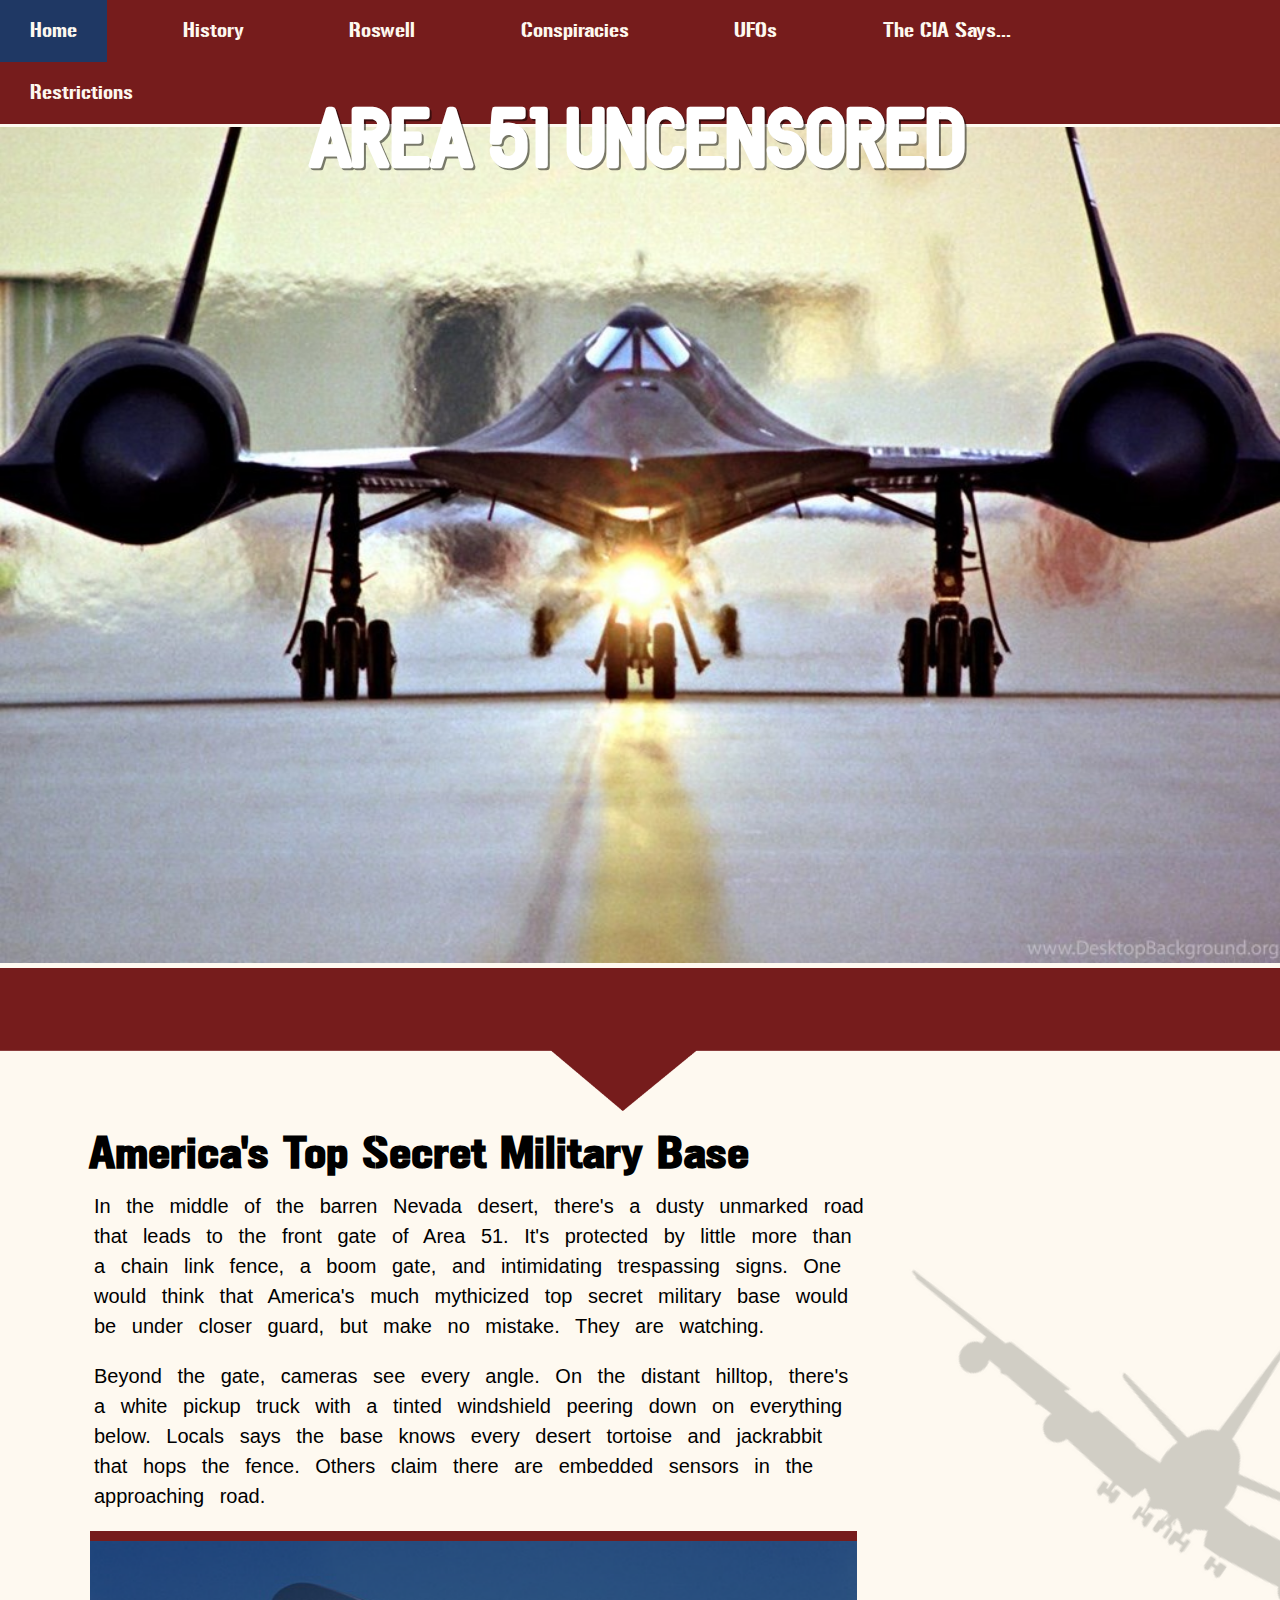
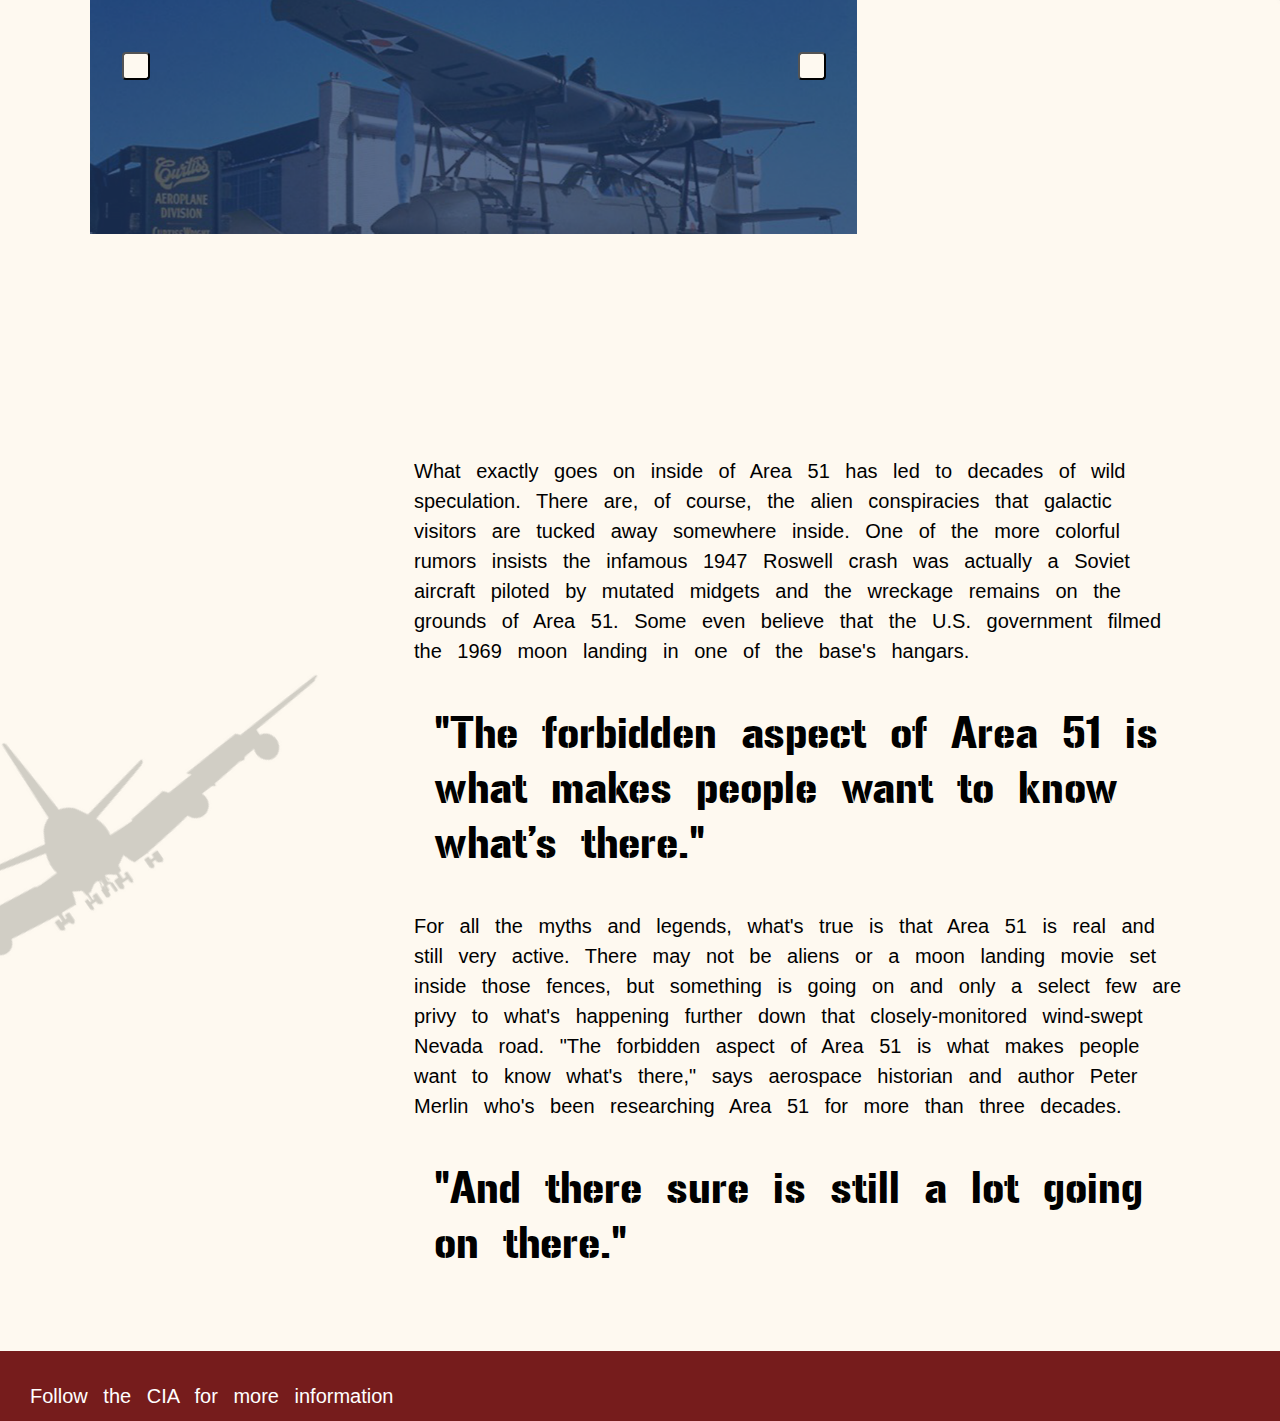
<file: index.html>
<!DOCTYPE html>
<html>
	<head>
		<meta charset="UTF-8">
		<meta name="viewport" content="width=device-width, initial-scale=1">
		<title>Area 51</title>
		<link rel="stylesheet" type="text/css" href="css/styles.css" media="screen">
		<link rel="stylesheet" href="https://use.fontawesome.com/releases/v5.6.3/css/all.css" integrity="sha384-UHRtZLI+pbxtHCWp1t77Bi1L4ZtiqrqD80Kn4Z8NTSRyMA2Fd33n5dQ8lWUE00s/" crossorigin="anonymous">
		<script type="text/javascript" src="js/nav.js"></script>
		<script type="text/javascript" src="js/lory.min.js"></script>
	</head>
	<body>
		<div class="container">
			<header class="header">
				<input class="menu-btn" type="checkbox" id="menu-btn" />
				<label class="menu-icon" for="menu-btn"><span class="navicon"></span></label>
				<a href="index.html"><h1 class="headerDown">Area 51 Uncensored</h1></a>
				<ul class="menu">
					<li><a href="index.html">Home</a></li>
					<li><a href="history.html">History</a></li>
					<li><a href="roswell.html">Roswell</a></li>
					<li><a href="conspiracies.html">Conspiracies</a></li>
					<li><a href="ufo.html">UFOs</a></li>
					<li><a href="cia.html">The CIA Says...</a></li>
					<li><a href="restrictions.html">Restrictions</a></li>
				</ul>
			</header>
			<div class="mainImg">
				<div><img src="images/index_hd.jpg" alt="Index main plane" class="smallImg bckgImg"></div>
				<div><img src="images/redLine.png" alt="red line" class="redLine"></div>
			</div>
			<div class="content">
				<h2>America's Top Secret Military Base</h2>
				<p>In the middle of the barren Nevada desert, there's a dusty unmarked road that leads to the front gate of Area 51. It's protected by little more than a chain link fence, a boom gate, and intimidating trespassing signs. One would think that America's much mythicized top secret military base would be under closer guard, but make no mistake. They are watching.</p>
				<img src="images/silhouette.png" alt="large decorative plane" class="largePlaneRight">
				<p class="textImg">Beyond the gate, cameras see every angle. On the distant hilltop, there's a white pickup truck with a tinted windshield peering down on everything below. Locals says the base knows every desert tortoise and jackrabbit that hops the fence. Others claim there are embedded sensors in the approaching road.</p>
			</div>
			<div class="carousel js-carousel">
				<figure class="carousel__frame js-carousel__frame">
					<div class="carousel__slides js-carousel__slides">
						<a href="history.html"><img src="images/history_scroll.png" class="carousel__item carousel__img" /></a>
						<a href="roswell.html"><img src="images/roswell_main_scroll.png" class="carousel__item carousel__img" /></a>
						<a href="conspiracies.html"><img src="images/desert_planes_scroll.png" class="carousel__item carousel__img" /></a>
						<a href="ufo.html"><img src="images/main_ufo_scroll.png" class="carousel__item carousel__img" /></a>
						<a href="cia.html"><img src="images/cia_main_scroll.png" class="carousel__item carousel__img" /></a>
						<a href="restrictions.html"><img src="images/restriction_main_scroll.png" class="carousel__item carousel__img" /></a>
					</div>
					<button class="carousel__prev js-carousel__prev">
						<i class="fas fa-chevron-left"></i>
					</button>
					<button class="carousel__next js-carousel__next">
							<i class="fas fa-chevron-right"></i>
					</button>
				</figure>
			</div>
			<div class="content2">
				<p>What exactly goes on inside of Area 51 has led to decades of wild speculation. There are, of course, the alien conspiracies that galactic visitors are tucked away somewhere inside. One of the more colorful rumors insists the infamous 1947 Roswell crash was actually a Soviet aircraft piloted by mutated midgets and the wreckage remains on the grounds of Area 51. Some even believe that the U.S. government filmed the 1969 moon landing in one of the base's hangars.</p>
				<blockquote><p>&quot;The forbidden aspect of Area 51 is what makes people want to know what’s there.&quot;</p></blockquote>
				<p>For all the myths and legends, what's true is that Area 51 is real and still very active. There may not be aliens or a moon landing movie set inside those fences, but something is going on and only a select few are privy to what's happening further down that closely-monitored wind-swept Nevada road. "The forbidden aspect of Area 51 is what makes people want to know what's there," says aerospace historian and author Peter Merlin who's been researching Area 51 for more than three decades.</p>
				<img src="images/silhouette.png" alt="large decorative plane" class="largePlaneLeft">
				<blockquote><p>&quot;And there sure is still a lot going on there.&quot;</p></blockquote>
			</div>
			<footer>
				<p class="footerPar">Follow the CIA for more information</p>
				<div class="iconDiv">
					<i class="fab fa-facebook-square icons"></i>
					<i class="fab fa-twitter-square icons"></i>
					<i class="fab fa-youtube-square icons"></i>
				</div>
			</footer>
		</div>
	</body>
</html>
</file>
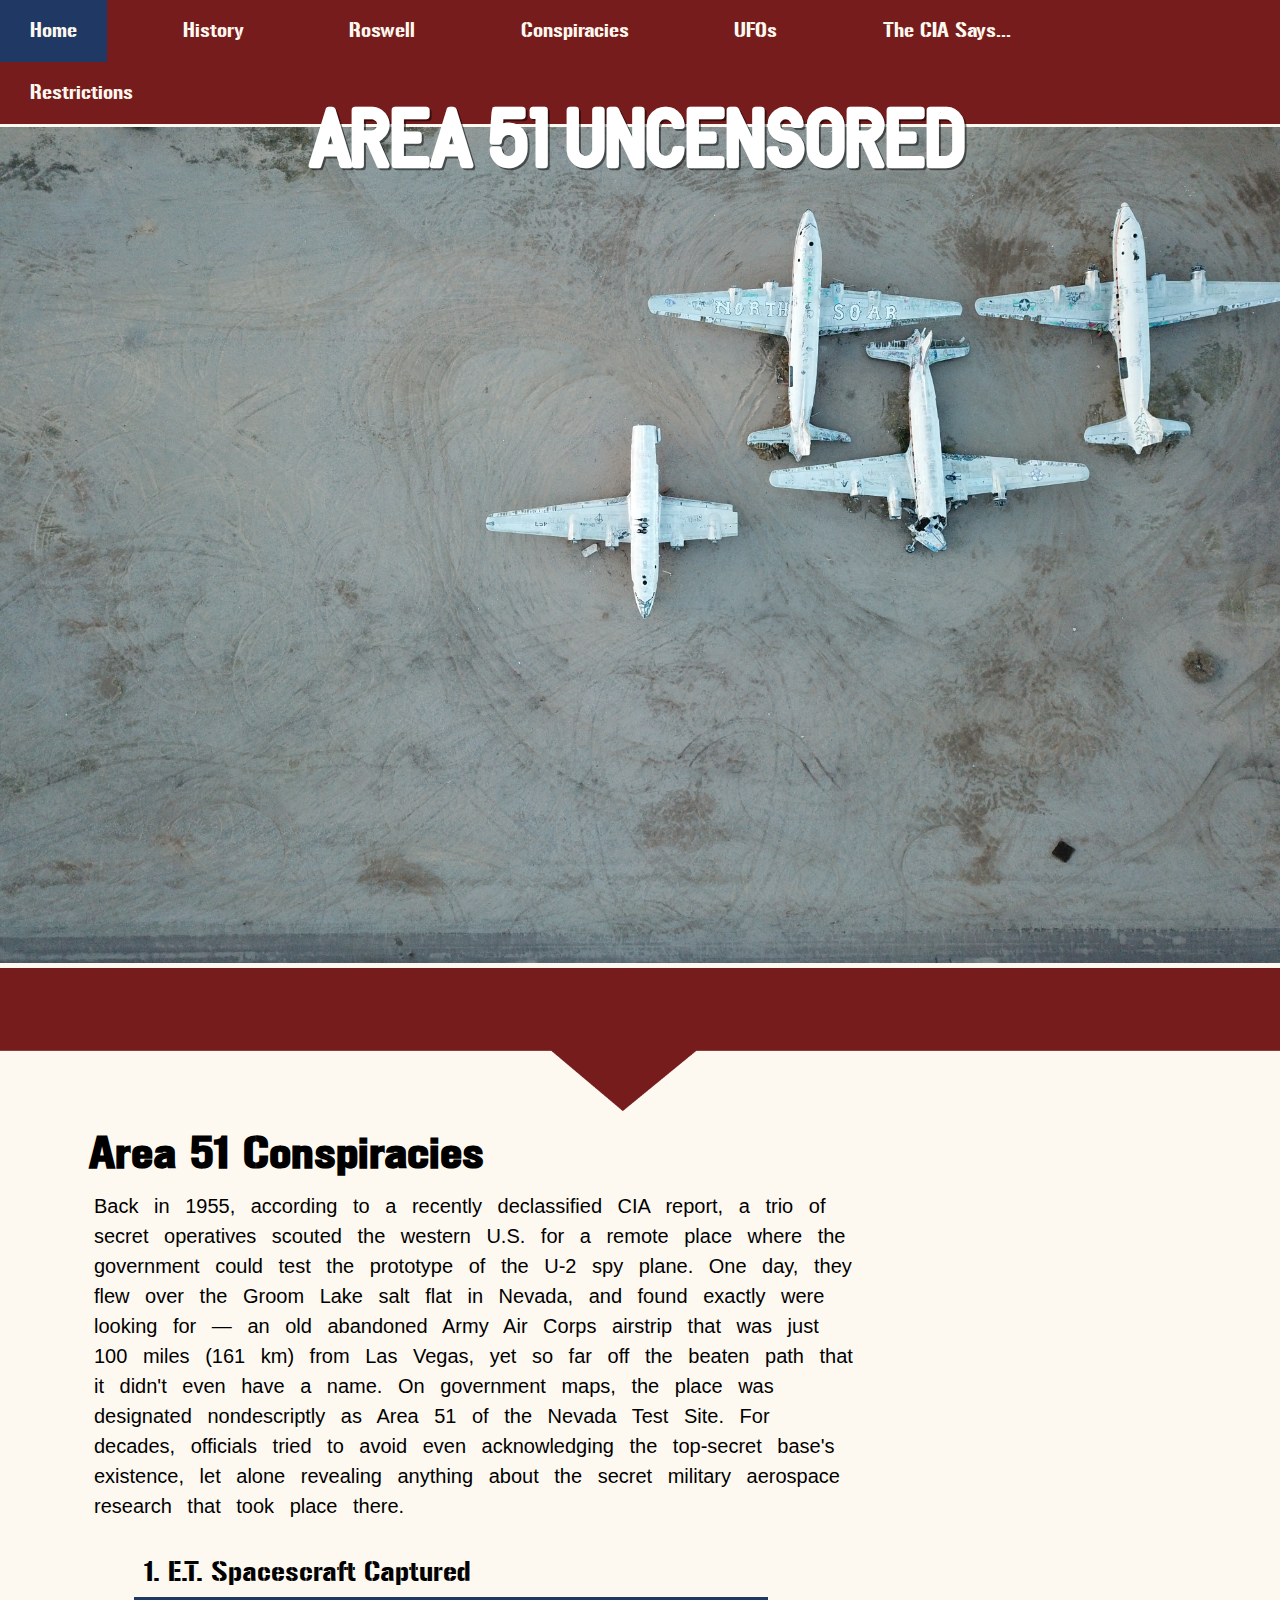
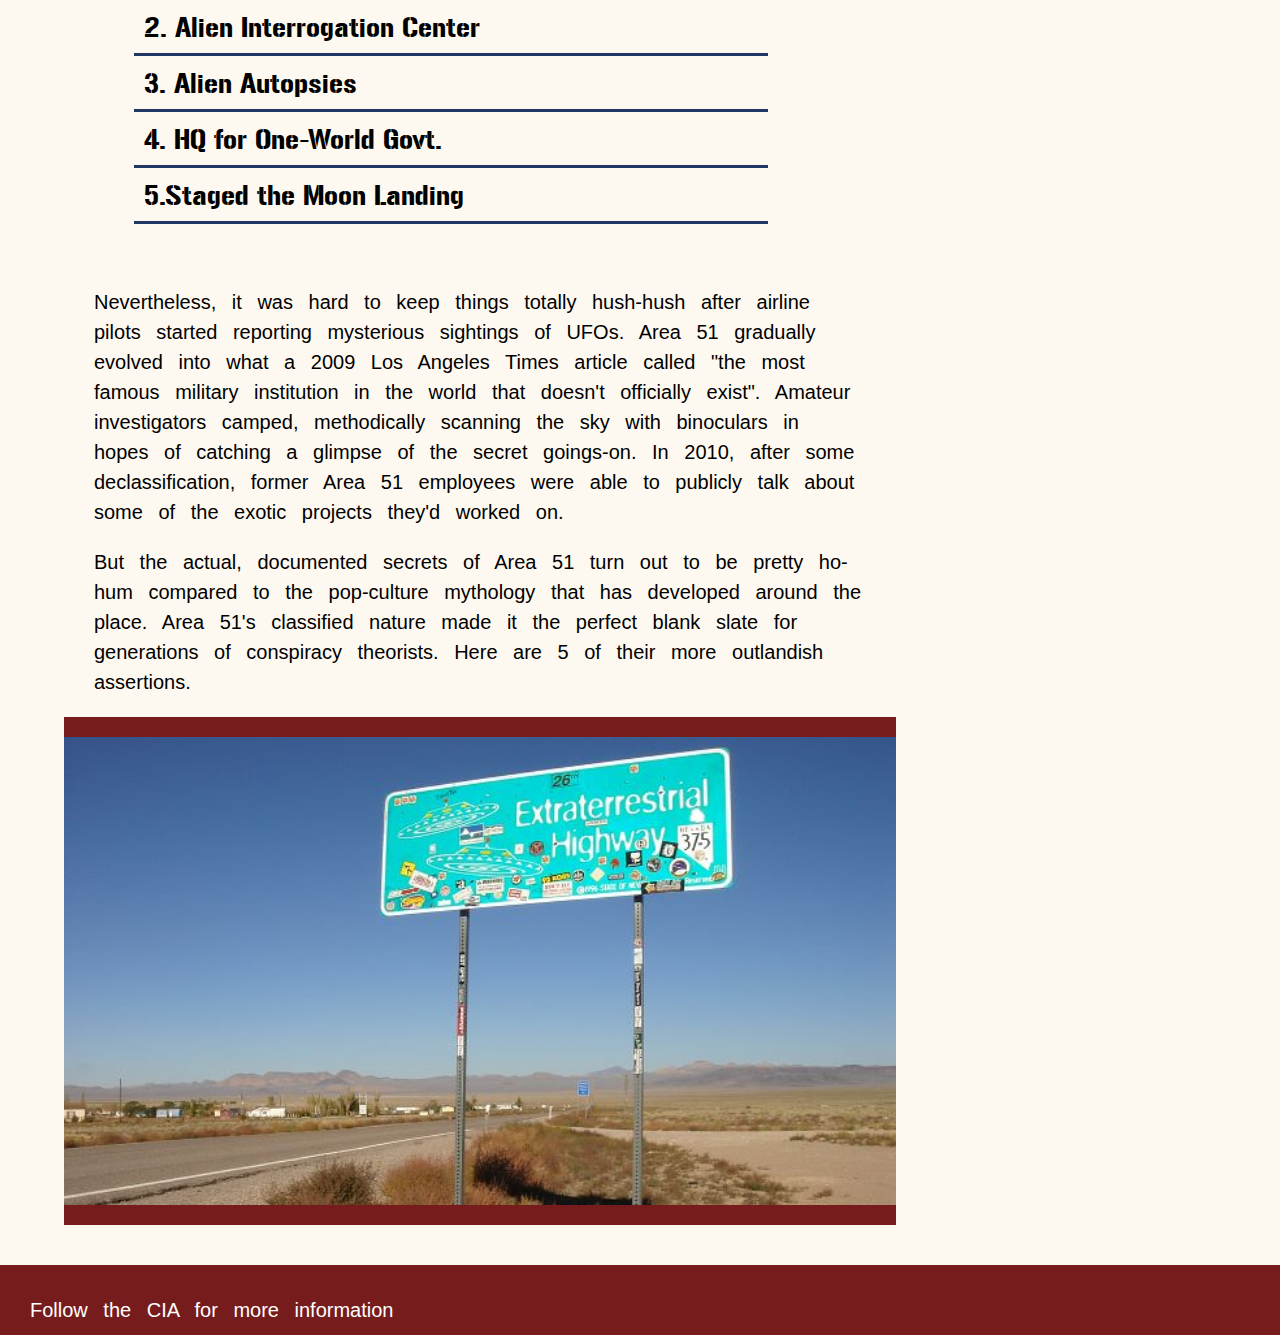
<file: conspiracies.html>
<!DOCTYPE html>
<html>
	<head>
			<meta charset="UTF-8">
			<meta name="viewport" content="width=device-width, initial-scale=1">
			<title>Area 51</title>
			<link rel="stylesheet" type="text/css" href="css/styles.css" media="screen">
			<link rel="stylesheet" href="https://use.fontawesome.com/releases/v5.6.3/css/all.css" integrity="sha384-UHRtZLI+pbxtHCWp1t77Bi1L4ZtiqrqD80Kn4Z8NTSRyMA2Fd33n5dQ8lWUE00s/" crossorigin="anonymous">
			<script type="text/javascript" src="js/nav.js"></script>
			<script type="text/javascript" src="js/lory.min.js"></script>
	</head>
	<body>
		<div class="container">
			<header class="header">
				<input class="menu-btn" type="checkbox" id="menu-btn" />
				<label class="menu-icon" for="menu-btn"><span class="navicon"></span></label>
				<a href="index.html"><h1 class="headerDown">Area 51 Uncensored</h1></a>
				<ul class="menu">
					<li><a href="index.html">Home</a></li>
					<li><a href="history.html">History</a></li>
					<li><a href="roswell.html">Roswell</a></li>
					<li><a href="conspiracies.html">Conspiracies</a></li>
					<li><a href="ufo.html">UFOs</a></li>
					<li><a href="cia.html">The CIA Says...</a></li>
					<li><a href="restrictions.html">Restrictions</a></li>
				</ul>
			</header>
			<div class="mainImg">
				<div><img src="images/desert_planes.jpg" alt="Index main plane" class="smallImg bckgImg"></div>
				<div><img src="images/redLine.png" alt="red line" class="redLine behind"></div>
			</div>
			<div class="box content">
				<h2>Area 51 Conspiracies</h2>
				<p>Back in 1955, according to a recently declassified CIA report, a trio of secret operatives scouted the western U.S. for a remote place where the government could test the prototype of the U-2 spy plane. One day, they flew over the Groom Lake salt flat in Nevada, and found exactly were looking for — an old abandoned Army Air Corps airstrip that was just 100 miles (161 km) from Las Vegas, yet so far off the beaten path that it didn't even have a name. On government maps, the place was designated nondescriptly as Area 51 of the Nevada Test Site. For decades, officials tried to avoid even acknowledging the top-secret base's existence, let alone revealing anything about the secret military aerospace research that took place there.</p>
			</div>
			<div class="box content conspiracyDiv">
				<blockquote class="clickable-heading">1. E.T. Spacescraft Captured <i class="fas fa-sort-down"></i></blockquote>
				<ul style="display:none">
					<li>Back in 1989, a man named Bob Lazar claimed that he'd been hired to work briefly as a researcher at a part of Area 51 called S-4, which was so secretive that he and other workers were taken there in a bus with blacked-out windows, so that they couldn't discern the route.</li>
					<li>In the hangars at S-4, Lazar claimed, he saw flying saucers, apparently extraterrestrial in origin. They were powered by antimatter reactors, fueled by a mysterious reddish-orange substance called Element 115. The device generated a &quot;gravity wave&quot; so powerful that if you threw a golf ball in its direction, the ball would bounce off, Lazar recounted. The government was attempting to reverse-engineer the UFOs, in an effort to use the technology for military purposes. Lazar said he was fired from the job after he was caught taking friends out into the desert at night so they could watch test flights of the captured saucers. Lazar's Area 51 credentials later came into question.</li>
				</ul>
				<blockquote class="clickable-heading">2. Alien Interrogation Center <i class="fas fa-sort-down"></i></blockquote>
				<ul style="display:none">
					<li>In the imaginations of conspiracy theorists, one of Area 51's functions is to serve as the equivalent of the prison for accused terrorists at Guantanamo Bay. The difference is that the detainees are extraterrestrials, and they don't have to wear orange jumpsuits or listen to loud heavy-metal rock when they're trying to sleep. This thesis is burnished by another of self-described Area 51 scientist Bob Lazar's revelations. He has recalled that while being guided down a hallway at S-4, he momentarily glanced through a small window and caught a glimpse of a small, gray extraterrestrial standing between two men dressed in white coats. Before he could get a better look, he was pushed by a guard who told him to stop looking and keep moving.</li>
					<li>Another self-styled whistleblower, &quot;Victor,&quot; who also claimed to have worked at Area 51, said in a 1997 radio interview that he had witnessed an alien interrogation, and even provided a grainy video which supposedly shows a human officer trying to communicate telepathically with an diminutive extraterrestrial pilot who'd been shot down by the U.S. military.</li>
				</ul>
				<blockquote class="clickable-heading">3. Alien Autopsies <i class="fas fa-sort-down"></i></blockquote>
				<ul style="display:none">
					<li>This idea has been percolating in popular culture since the mid-1990s, when a 17-minute black-and-white film surfaced which purported to show a team of humans in white bio-hazard protection suits cutting open and removing organs from what appeared to be a tiny alien corpse. The footage aired on TV in multiple countries and copies became a popular mail-order item, even though skeptics noted that the team performing the dissection seemed to be incredibly clumsy with their surgical tools. Years later, the film's producers released a documentary sequel, in which they admitted to faking the autopsy — though they claimed to have done it only to replace genuine footage that had been damaged.</li>	
				</ul>
				<blockquote class="clickable-heading">4. HQ for One-World Govt. <i class="fas fa-sort-down"></i></blockquote>
				<ul style="display:none">
					<li>If you're into conspiracy theories with a truly grand sweep, Area 51 is a convenient place to pull all of the threads together. That's why some speculate that the test range is the logical place for the location of Majestic 12. The latter, if you buy the narrative laid out by an anonymous author on the conspiracy site Educate-Yourself.org, is a secret government committee that has been laboring in the shadows for more than six decades to work out an arrangement for a one-world government in which the planet would jointly be ruled by human and extraterrestrial elites.</li>
					<li>MJ-12, as conspiracy junkies refer to it, supposedly started as a blue-ribbon panel of scientists and military leaders created by President Harry Truman in 1947, shortly after the crash of an alien spacecraft near Roswell, New Mexico. As the story goes, MJ-12 somehow eventually made contact with the aliens and brokered a meeting between them and President Dwight Eisenhower. That, in turn, resulted in a deal in which the U.S. government got extraterrestrial technology, in exchange for looking the other way when UFO crews mutilated cattle and abducted humans to conduct weird experiments on them.</li>
				</ul>
				<blockquote class="clickable-heading">5.Staged the Moon Landing <i class="fas fa-sort-down"></i></blockquote>
				<ul style="display:none">
					<li>In a scenario proposed by conspiracy writer Bill Kaysing, NASA scientists discovered in the late 1960s that it would be impossible to send astronauts to the moon because of lethal radiation risks. But instead of going through an embarrassing shutdown of the costly Apollo program, officials designed an ingenious hoax. They staged an actual rocket launch, but once the spacecraft was out of sight, the Apollo 11 crew secretly was transferred to a military aircraft and flown to a movie stage. A few days later, astronauts Neil Armstrong and Buzz Aldrin play-acted the lunar landing in front of cameras, and the phony event was then transmitted by NASA to millions of unsuspecting viewers.</li>
					<li>Pretty slick, huh? One problem with that premise: Where could the government stage possibly such a conspiratorial event, without risking the political catastrophe that would come from having the deception exposed? They probably wouldn't have wanted to shoot the fake moon landing in a Hollywood studio. It would have made more sense to film at a remote top-secret military installation, one that general public didn't even know existed. Area 51, of course, would have been perfect for that purpose.</li>
				</ul>
			</div>
			<div class="box content">
				<!--<img src="images/airstrip.jpg" alt="old airstrip" class="smallImg twoImg">-->
				<p>Nevertheless, it was hard to keep things totally hush-hush after airline pilots started reporting mysterious sightings of UFOs. Area 51 gradually evolved into what a 2009 Los Angeles Times article called &quot;the most famous military institution in the world that doesn't officially exist&quot;. Amateur investigators camped, methodically scanning the sky with binoculars in hopes of catching a glimpse of the secret goings-on. In 2010, after some declassification, former Area 51 employees were able to publicly talk about some of the exotic projects they'd worked on.</p>
				<p>But the actual, documented secrets of Area 51 turn out to be pretty ho-hum compared to the pop-culture mythology that has developed around the place. Area 51's classified nature made it the perfect blank slate for generations of conspiracy theorists. Here are 5 of their more outlandish assertions.</p>
				<img src="images/highway.jpg" alt="extraterrestrial highway sign" class="smallImg twoImg">
			</div>
			<footer>
				<p class="footerPar">Follow the CIA for more information</p>
				<div class="iconDiv">
					<i class="fab fa-facebook-square icons"></i>
					<i class="fab fa-twitter-square icons"></i>
					<i class="fab fa-youtube-square icons"></i>
				</div>
			</footer>
		</div>
	</body>
</html>
</file>
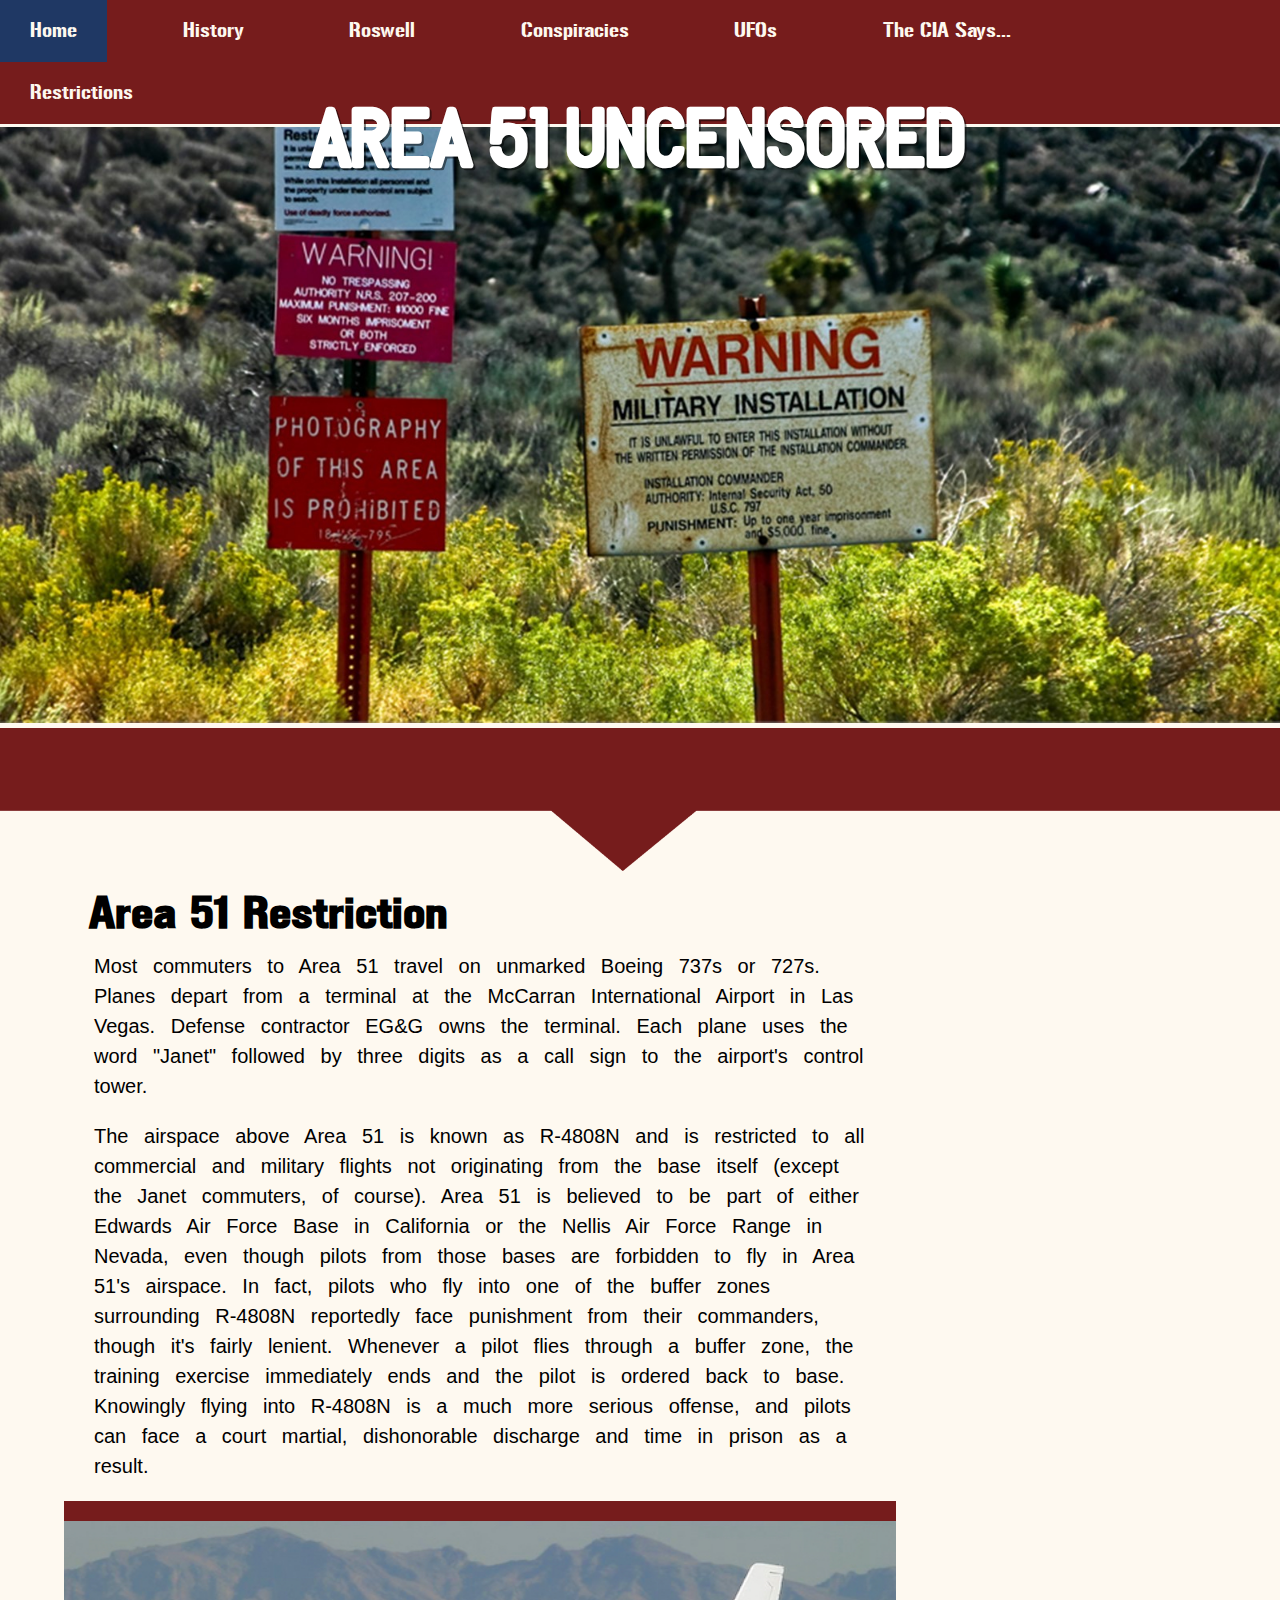
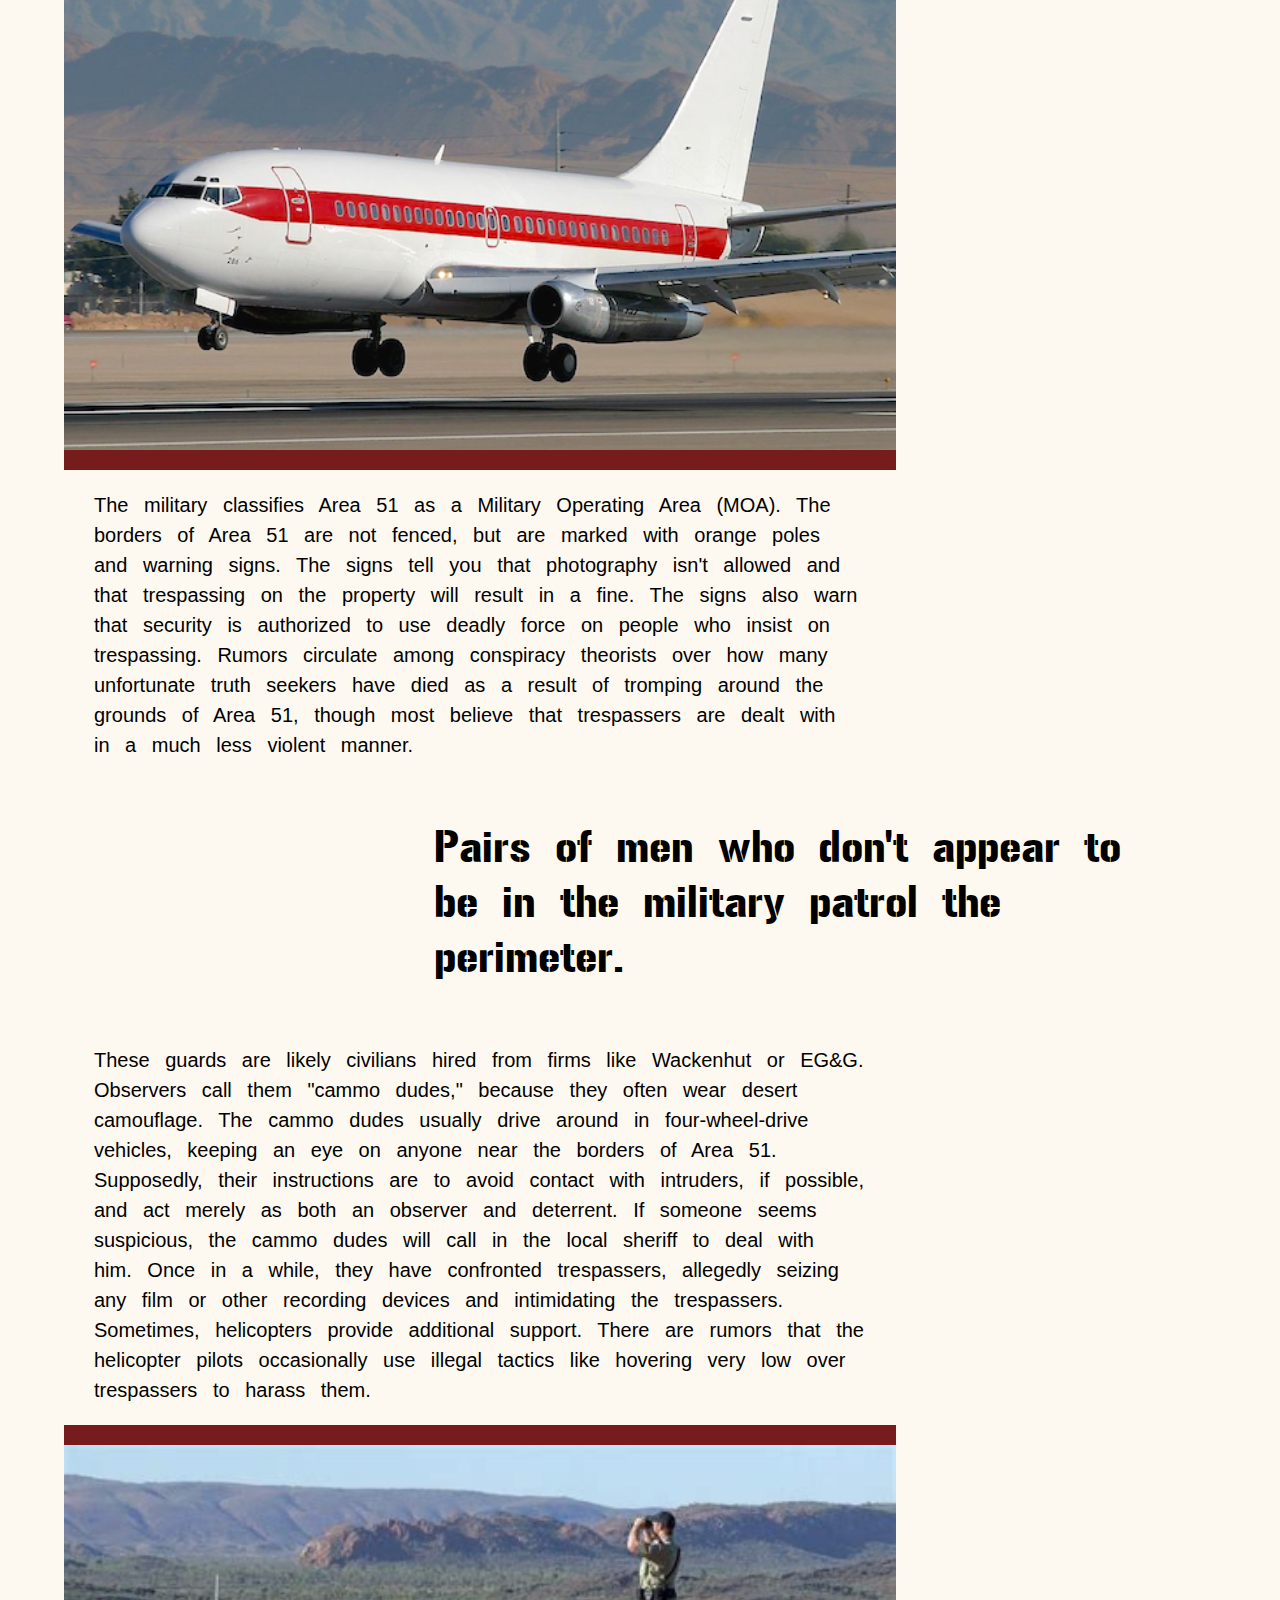
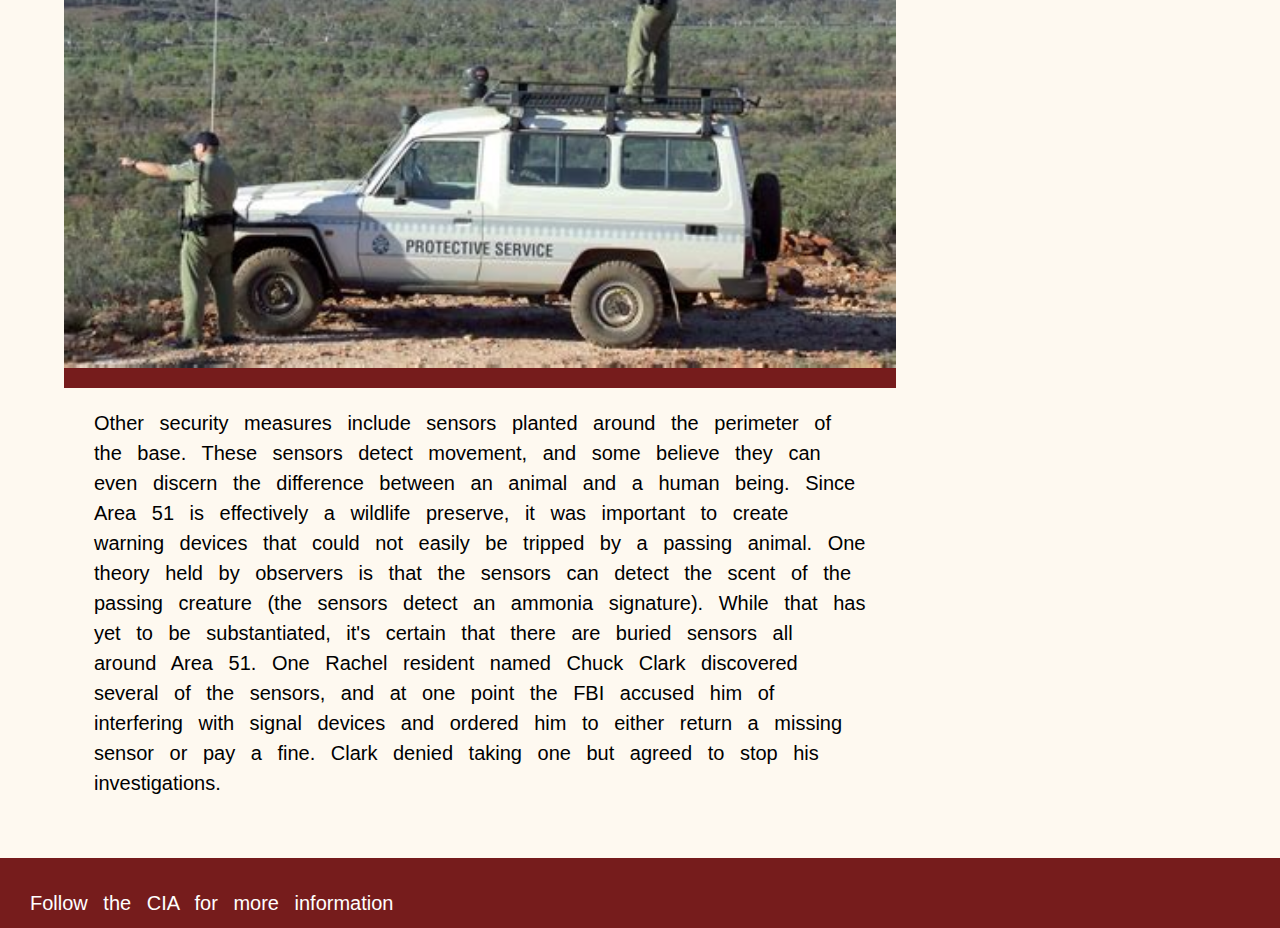
<file: restrictions.html>
<!DOCTYPE html>
<html>
	<head>
		<meta charset="UTF-8">
		<meta name="viewport" content="width=device-width, initial-scale=1">
		<title>Area 51</title>
		<link rel="stylesheet" type="text/css" href="css/styles.css" media="screen">
		<link rel="stylesheet" href="https://use.fontawesome.com/releases/v5.6.3/css/all.css" integrity="sha384-UHRtZLI+pbxtHCWp1t77Bi1L4ZtiqrqD80Kn4Z8NTSRyMA2Fd33n5dQ8lWUE00s/" crossorigin="anonymous">
		<script type="text/javascript" src="js/nav.js"></script>
		<script type="text/javascript" src="js/lory.min.js"></script>
	</head>
	<body>
		<div class="container">
			<header class="header">
				<input class="menu-btn" type="checkbox" id="menu-btn" />
				<label class="menu-icon" for="menu-btn"><span class="navicon"></span></label>
				<a href="index.html"><h1 class="headerDown">Area 51 Uncensored</h1></a>
				<ul class="menu">
					<li><a href="index.html">Home</a></li>
					<li><a href="history.html">History</a></li>
					<li><a href="roswell.html">Roswell</a></li>
					<li><a href="conspiracies.html">Conspiracies</a></li>
					<li><a href="ufo.html">UFOs</a></li>
					<li><a href="cia.html">The CIA Says...</a></li>
					<li><a href="restrictions.html">Restrictions</a></li>
				</ul>
			</header>
			<div class="mainImg">
				<div><img src="images/restrictions_main.jpg" alt="Index main plane" class="smallImg bckgImg"></div>
				<div><img src="images/redLine.png" alt="red line" class="redLine"></div>
			</div>
			<div class="box content">
				<h2>Area 51 Restriction</h2>
				<p>Most commuters to Area 51 travel on unmarked Boeing 737s or 727s. Planes depart from a terminal at the McCarran International Airport in Las Vegas. Defense contractor EG&G owns the terminal. Each plane uses the word &quot;Janet&quot; followed by three digits as a call sign to the airport's control tower.</p>
				<p class="textImg">The airspace above Area 51 is known as R-4808N and is restricted to all commercial and military flights not originating from the base itself (except the Janet commuters, of course). Area 51 is believed to be part of either Edwards Air Force Base in California or the Nellis Air Force Range in Nevada, even though pilots from those bases are forbidden to fly in Area 51's airspace. In fact, pilots who fly into one of the buffer zones surrounding R-4808N reportedly face punishment from their commanders, though it's fairly lenient. Whenever a pilot flies through a buffer zone, the training exercise immediately ends and the pilot is ordered back to base. Knowingly flying into R-4808N is a much more serious offense, and pilots can face a court martial, dishonorable discharge and time in prison as a result.</p>
				<img src="images/janet.jpg" alt="Picture of a Janet plane at airport" class="smallImg twoImg">
				<p>The military classifies Area 51 as a Military Operating Area (MOA). The borders of Area 51 are not fenced, but are marked with orange poles and warning signs. The signs tell you that photography isn't allowed and that trespassing on the property will result in a fine. The signs also warn that security is authorized to use deadly force on people who insist on trespassing. Rumors circulate among conspiracy theorists over how many unfortunate truth seekers have died as a result of tromping around the grounds of Area 51, though most believe that trespassers are dealt with in a much less violent manner.</p>
			</div>
			<div class="box content2">
				<blockquote><p>Pairs of men who don't appear to be in the military patrol the perimeter.</p></blockquote>
			</div>
			<div class="box content">
				<p>These guards are likely civilians hired from firms like Wackenhut or EG&G. Observers call them &quot;cammo dudes,&quot; because they often wear desert camouflage. The cammo dudes usually drive around in four-wheel-drive vehicles, keeping an eye on anyone near the borders of Area 51. Supposedly, their instructions are to avoid contact with intruders, if possible, and act merely as both an observer and deterrent. If someone seems suspicious, the cammo dudes will call in the local sheriff to deal with him. Once in a while, they have confronted trespassers, allegedly seizing any film or other recording devices and intimidating the trespassers. Sometimes, helicopters provide additional support. There are rumors that the helicopter pilots occasionally use illegal tactics like hovering very low over trespassers to harass them.</p>
				<img src="images/camodudes.jpg" alt="camo dudes keeping an eye out on the area" class="smallImg twoImg">
				<p>Other security measures include sensors planted around the perimeter of the base. These sensors detect movement, and some believe they can even discern the difference between an animal and a human being. Since Area 51 is effectively a wildlife preserve, it was important to create warning devices that could not easily be tripped by a passing animal. One theory held by observers is that the sensors can detect the scent of the passing creature (the sensors detect an ammonia signature). While that has yet to be substantiated, it's certain that there are buried sensors all around Area 51. One Rachel resident named Chuck Clark discovered several of the sensors, and at one point the FBI accused him of interfering with signal devices and ordered him to either return a missing sensor or pay a fine. Clark denied taking one but agreed to stop his investigations.</p>
			</div>
			<footer>
				<p class="footerPar">Follow the CIA for more information</p>
				<div class="iconDiv">
					<i class="fab fa-facebook-square icons"></i>
					<i class="fab fa-twitter-square icons"></i>
					<i class="fab fa-youtube-square icons"></i>
				</div>
			</footer>
		</div>
	</body>
</html>
</file>
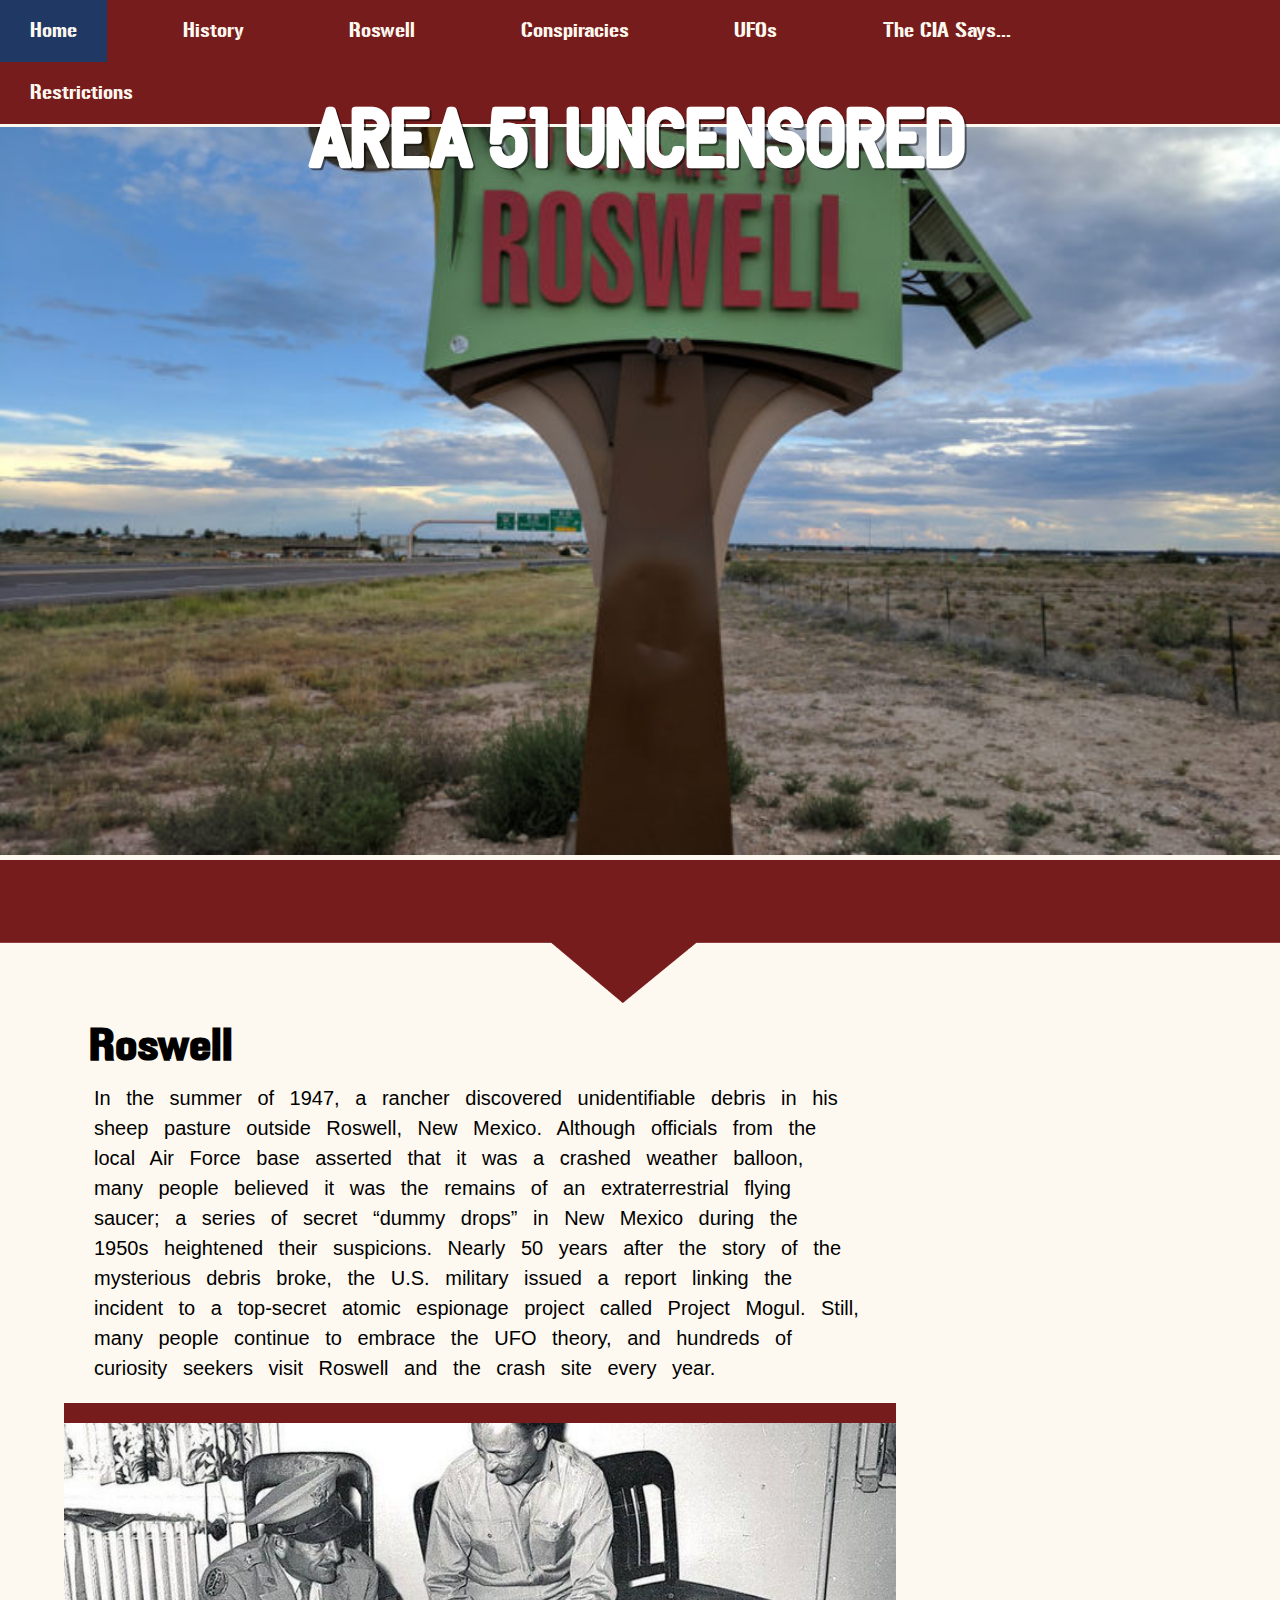
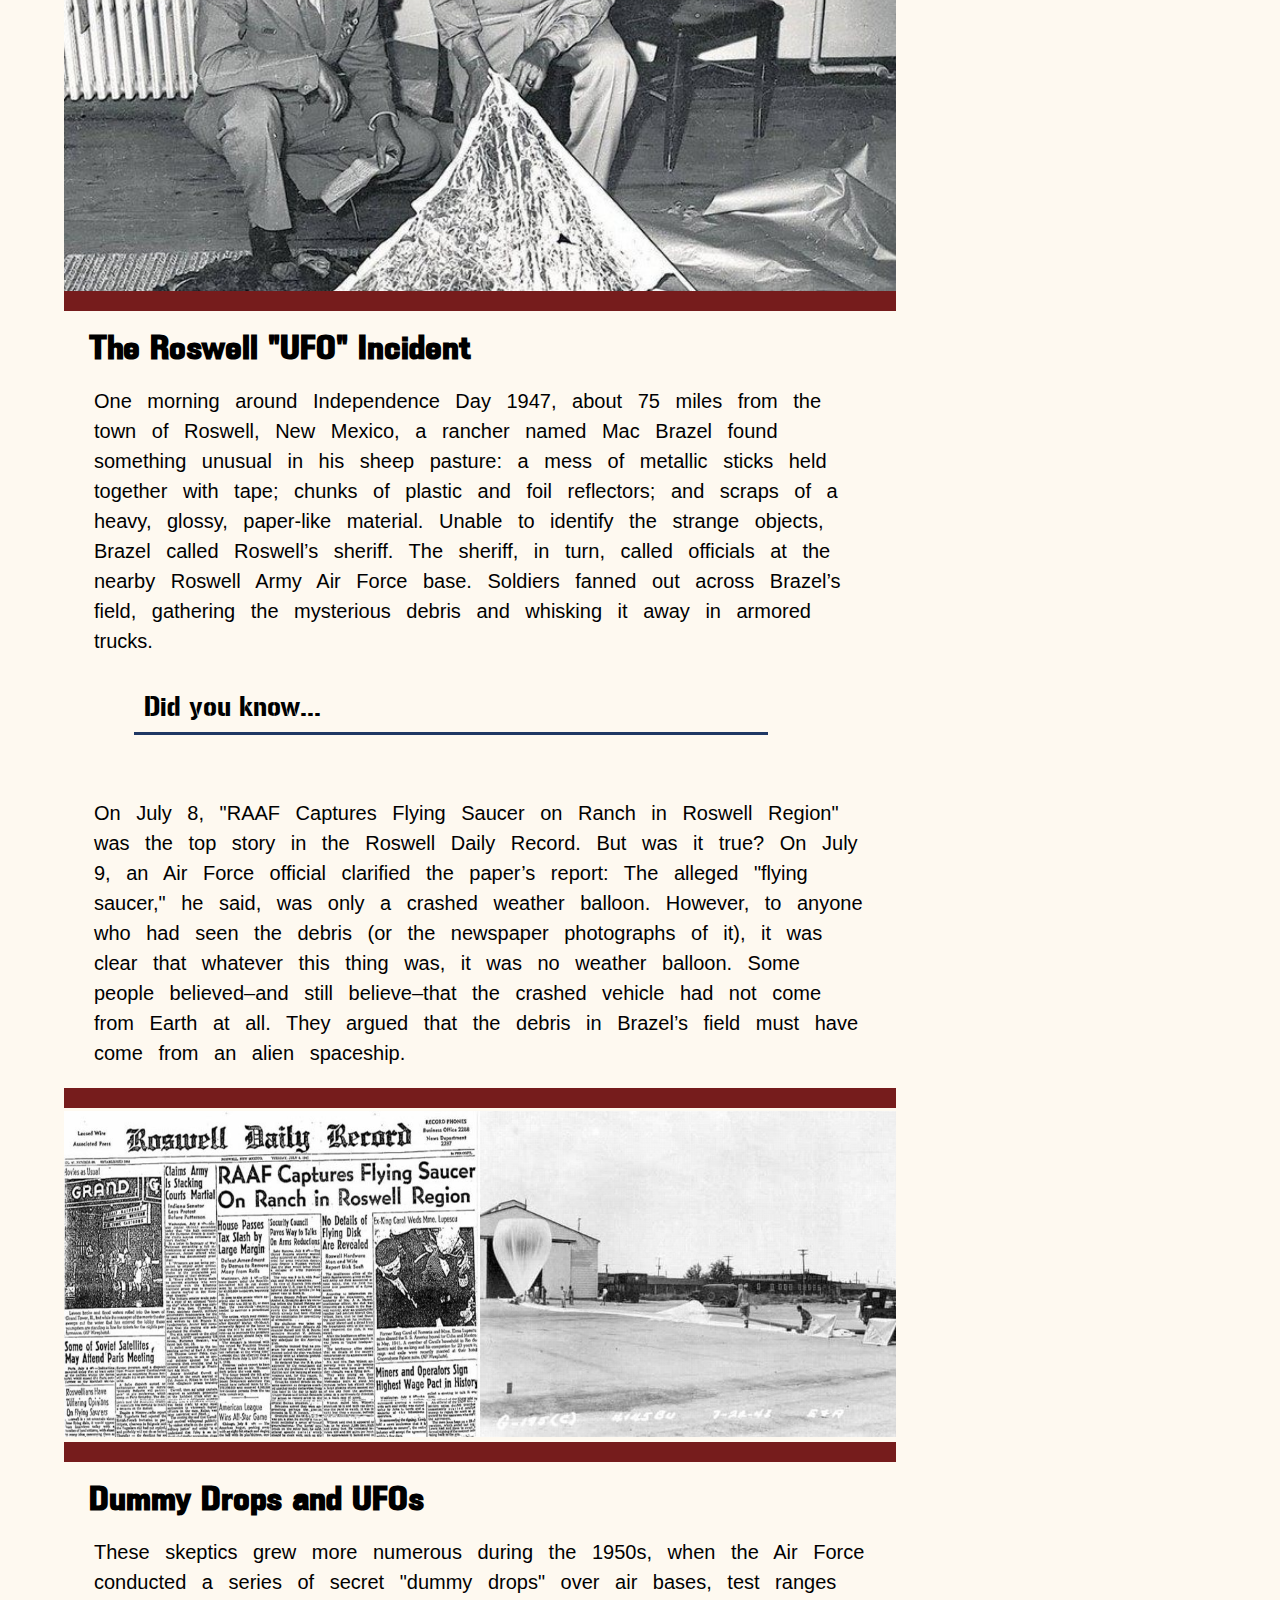
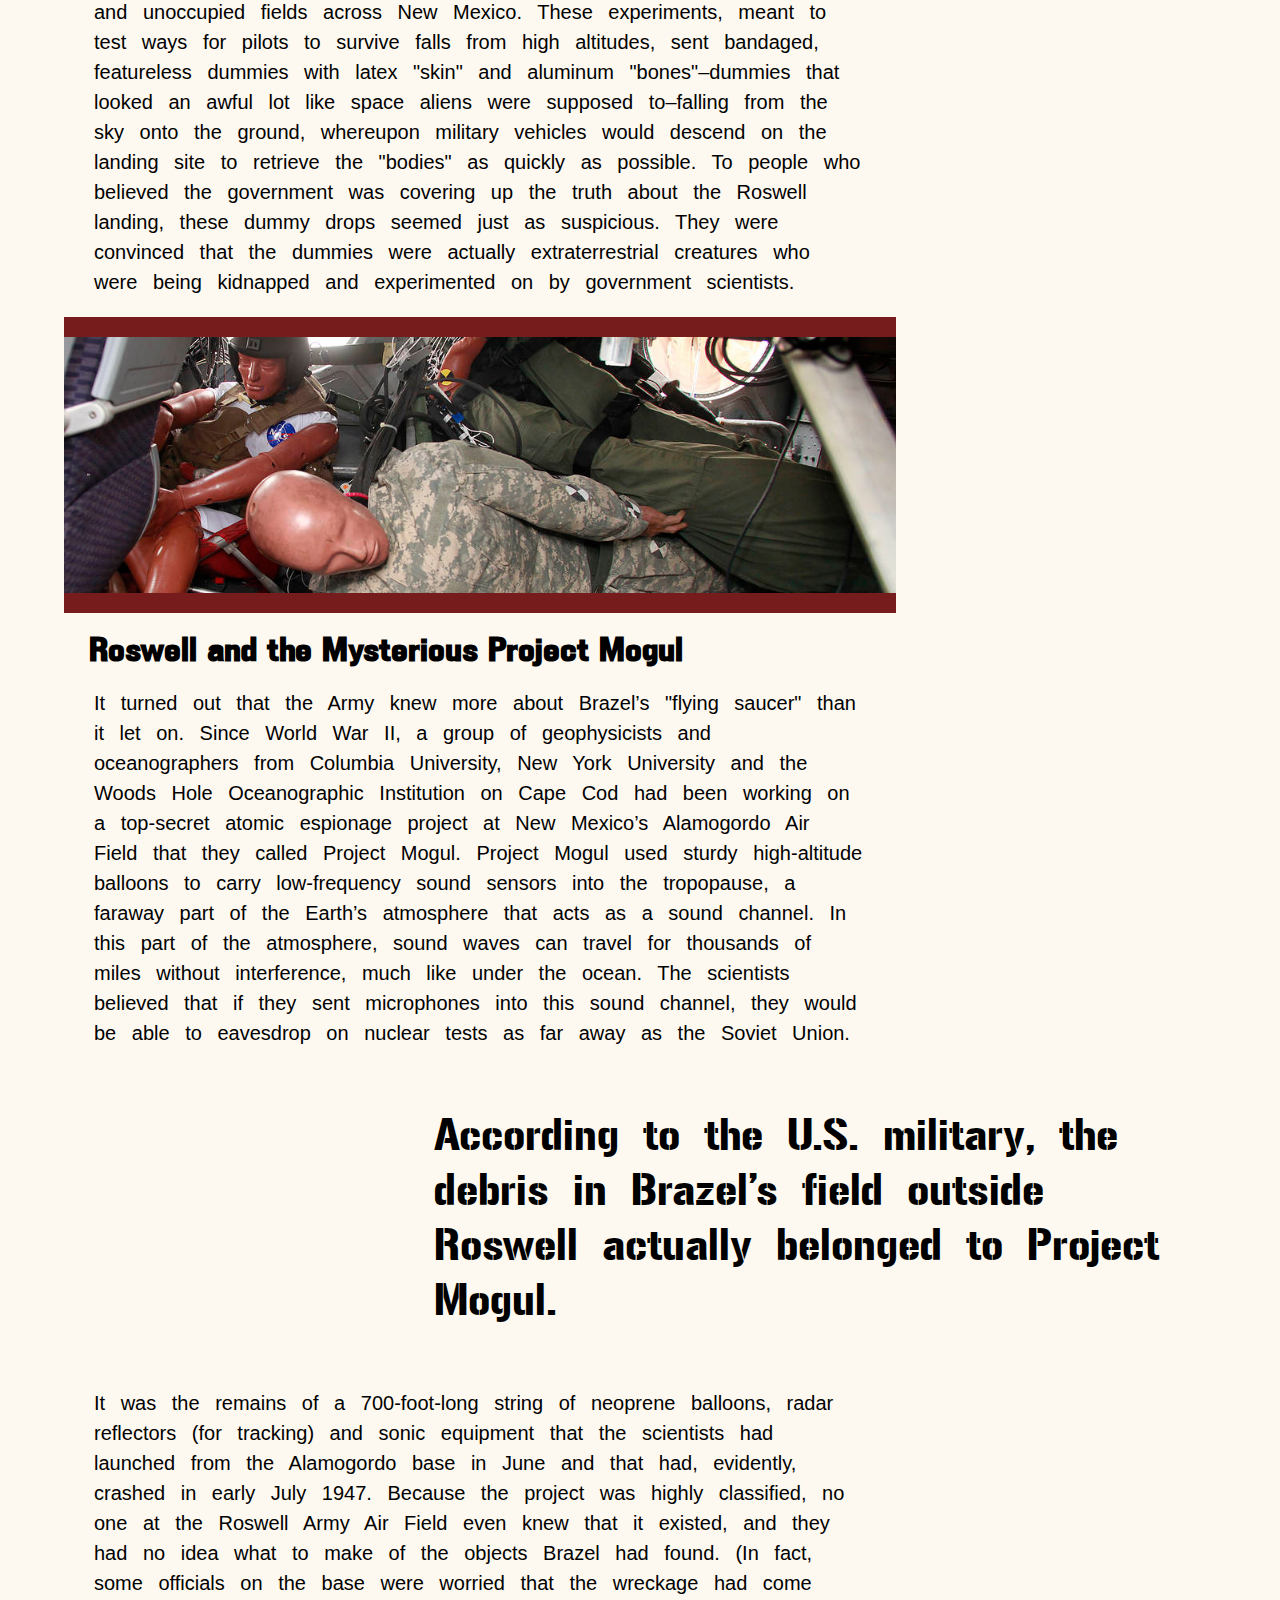
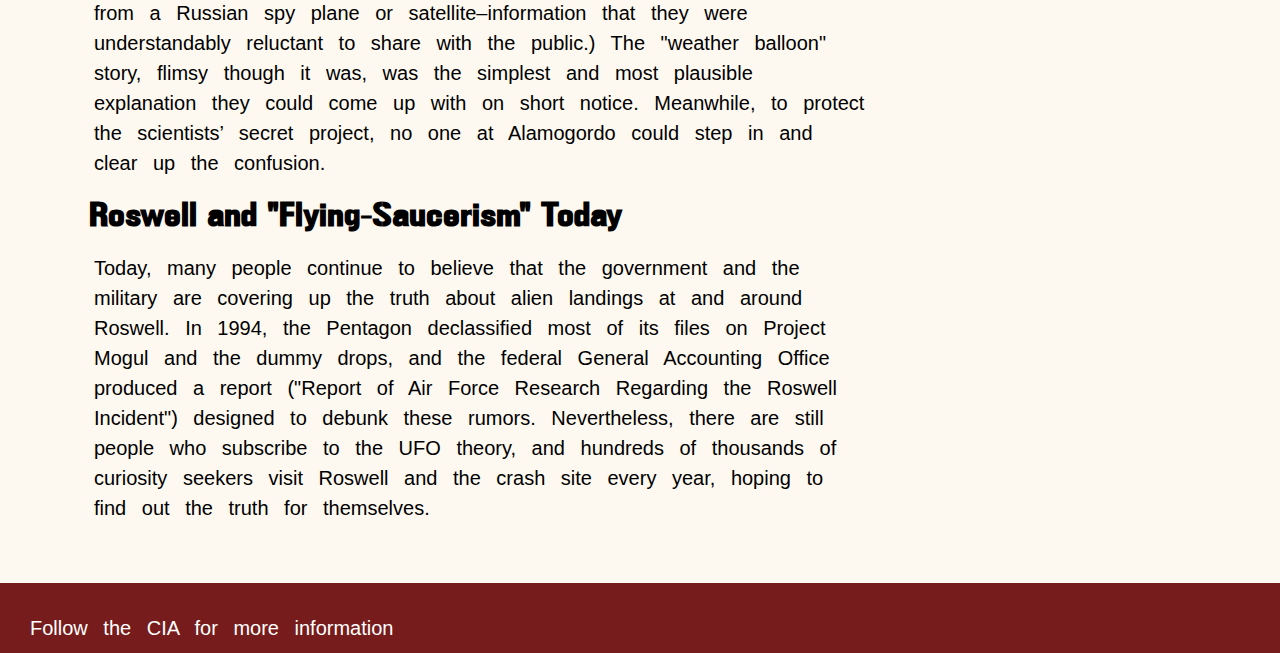
<file: roswell.html>
<!DOCTYPE html>
<html>
	<head>
			<meta charset="UTF-8">
			<meta name="viewport" content="width=device-width, initial-scale=1">
			<title>Area 51 - Roswell</title>
			<link rel="stylesheet" type="text/css" href="css/styles.css" media="screen">
			<link rel="stylesheet" href="https://use.fontawesome.com/releases/v5.6.3/css/all.css" integrity="sha384-UHRtZLI+pbxtHCWp1t77Bi1L4ZtiqrqD80Kn4Z8NTSRyMA2Fd33n5dQ8lWUE00s/" crossorigin="anonymous">
			<script type="text/javascript" src="js/nav.js"></script>
			<script type="text/javascript" src="js/lory.min.js"></script>
	</head>
	<body>
		<div class="container">
			<header class="header">
				<input class="menu-btn" type="checkbox" id="menu-btn" />
				<label class="menu-icon" for="menu-btn"><span class="navicon"></span></label>
				<a href="index.html"><h1 class="headerDown">Area 51 Uncensored</h1></a>
				<ul class="menu">
					<li><a href="index.html">Home</a></li>
					<li><a href="history.html">History</a></li>
					<li><a href="roswell.html">Roswell</a></li>
					<li><a href="conspiracies.html">Conspiracies</a></li>
					<li><a href="ufo.html">UFOs</a></li>
					<li><a href="cia.html">The CIA Says...</a></li>
					<li><a href="restrictions.html">Restrictions</a></li>
				</ul>
			</header>			
			<div class="mainImg">
				<div><img src="images/roswell_main.jpg" alt="Index main plane" class="smallImg bckgImg"></div>
				<div><img src="images/redLine.png" alt="red line" class="redLine behind"></div>
			</div>
			<div class="box content">
				<h2>Roswell</h2>
				<p>In the summer of 1947, a rancher discovered unidentifiable debris in his sheep pasture outside Roswell, New Mexico. Although officials from the local Air Force base asserted that it was a crashed weather balloon, many people believed it was the remains of an extraterrestrial flying saucer; a series of secret “dummy drops” in New Mexico during the 1950s heightened their suspicions. Nearly 50 years after the story of the mysterious debris broke, the U.S. military issued a report linking the incident to a top-secret atomic espionage project called Project Mogul. Still, many people continue to embrace the UFO theory, and hundreds of curiosity seekers visit Roswell and the crash site every year.</p>
				<img src="images/roswell_inspect.jpeg" alt="inspection of balloon" class="smallImg twoImg">
				<h3>The Roswell &quot;UFO&quot; Incident</h3>
				<p>One morning around Independence Day 1947, about 75 miles from the town of Roswell, New Mexico, a rancher named Mac Brazel found something unusual in his sheep pasture: a mess of metallic sticks held together with tape; chunks of plastic and foil reflectors; and scraps of a heavy, glossy, paper-like material. Unable to identify the strange objects, Brazel called Roswell’s sheriff. The sheriff, in turn, called officials at the nearby Roswell Army Air Force base. Soldiers fanned out across Brazel’s field, gathering the mysterious debris and whisking it away in armored trucks.<p>
			</div>
			<div class="content conspiracyDiv">
				<blockquote class="clickable-heading">Did you know... <i class="fas fa-sort-down"></i></blockquote>
				<ul style="display:none">
					<li>The Project Mogul team invented a number of high-tech materials for its balloons and other equipment, including ultra-lightweight and ultra-strong metals, fiber-optic cables and fireproof fabrics. This is part of the reason why some people who saw the debris thought it came from outer space: It didn’t look or behave like anything they’d ever seen. Many of these materials are still in use today.</li>
				</ul>
			</div>
			<div class="box content">
				<p>On July 8, &quot;RAAF Captures Flying Saucer on Ranch in Roswell Region&quot; was the top story in the Roswell Daily Record. But was it true? On July 9, an Air Force official clarified the paper’s report: The alleged &quot;flying saucer,&quot; he said, was only a crashed weather balloon. However, to anyone who had seen the debris (or the newspaper photographs of it), it was clear that whatever this thing was, it was no weather balloon. Some people believed–and still believe–that the crashed vehicle had not come from Earth at all. They argued that the debris in Brazel’s field must have come from an alien spaceship.</p>
				<div class="twoImg">
					<div class="column">
						<img src="images/roswell_news.jpg" alt="roswell newspaper" class="smallImg">
					</div>
					<div class="column">
						<img src="images/Project-Mogul.jpg" alt="weather balloon" class="smallImg">
					</div>
				</div>
				<h3>Dummy Drops and UFOs</h3>
				<p>These skeptics grew more numerous during the 1950s, when the Air Force conducted a series of secret &quot;dummy drops&quot; over air bases, test ranges and unoccupied fields across New Mexico. These experiments, meant to test ways for pilots to survive falls from high altitudes, sent bandaged, featureless dummies with latex &quot;skin&quot; and aluminum &quot;bones&quot;–dummies that looked an awful lot like space aliens were supposed to–falling from the sky onto the ground, whereupon military vehicles would descend on the landing site to retrieve the &quot;bodies&quot; as quickly as possible. To people who believed the government was covering up the truth about the Roswell landing, these dummy drops seemed just as suspicious. They were convinced that the dummies were actually extraterrestrial creatures who were being kidnapped and experimented on by government scientists.</p>
				<img src="images/dummy.jpg" alt="military dummies" class="smallImg twoImg" id="pilots">
				<h3>Roswell and the Mysterious Project Mogul</h3>
				<p>It turned out that the Army knew more about Brazel’s &quot;flying saucer&quot; than it let on. Since World War II, a group of geophysicists and oceanographers from Columbia University, New York University and the Woods Hole Oceanographic Institution on Cape Cod had been working on a top-secret atomic espionage project at New Mexico’s Alamogordo Air Field that they called Project Mogul. Project Mogul used sturdy high-altitude balloons to carry low-frequency sound sensors into the tropopause, a faraway part of the Earth’s atmosphere that acts as a sound channel. In this part of the atmosphere, sound waves can travel for thousands of miles without interference, much like under the ocean. The scientists believed that if they sent microphones into this sound channel, they would be able to eavesdrop on nuclear tests as far away as the Soviet Union.</p>
			</div>
			<div class="box content2">
				<blockquote><p>According to the U.S. military, the debris in Brazel’s field outside Roswell actually belonged to Project Mogul.</p></blockquote>
			</div>
			<div class="box content">
				<p>It was the remains of a 700-foot-long string of neoprene balloons, radar reflectors (for tracking) and sonic equipment that the scientists had launched from the Alamogordo base in June and that had, evidently, crashed in early July 1947. Because the project was highly classified, no one at the Roswell Army Air Field even knew that it existed, and they had no idea what to make of the objects Brazel had found. (In fact, some officials on the base were worried that the wreckage had come from a Russian spy plane or satellite–information that they were understandably reluctant to share with the public.) The &quot;weather balloon&quot; story, flimsy though it was, was the simplest and most plausible explanation they could come up with on short notice. Meanwhile, to protect the scientists’ secret project, no one at Alamogordo could step in and clear up the confusion.</p>
				<h3>Roswell and &quot;Flying-Saucerism&quot; Today</h3>
				<p>Today, many people continue to believe that the government and the military are covering up the truth about alien landings at and around Roswell. In 1994, the Pentagon declassified most of its files on Project Mogul and the dummy drops, and the federal General Accounting Office produced a report (&quot;Report of Air Force Research Regarding the Roswell Incident&quot;) designed to debunk these rumors. Nevertheless, there are still people who subscribe to the UFO theory, and hundreds of thousands of curiosity seekers visit Roswell and the crash site every year, hoping to find out the truth for themselves.</p>
			</div>
			<footer>
				<p class="footerPar">Follow the CIA for more information</p>
				<div class="iconDiv">
					<i class="fab fa-facebook-square icons"></i>
					<i class="fab fa-twitter-square icons"></i>
					<i class="fab fa-youtube-square icons"></i>
				</div>
			</footer>
		</div>
	</body>
</html>
</file>
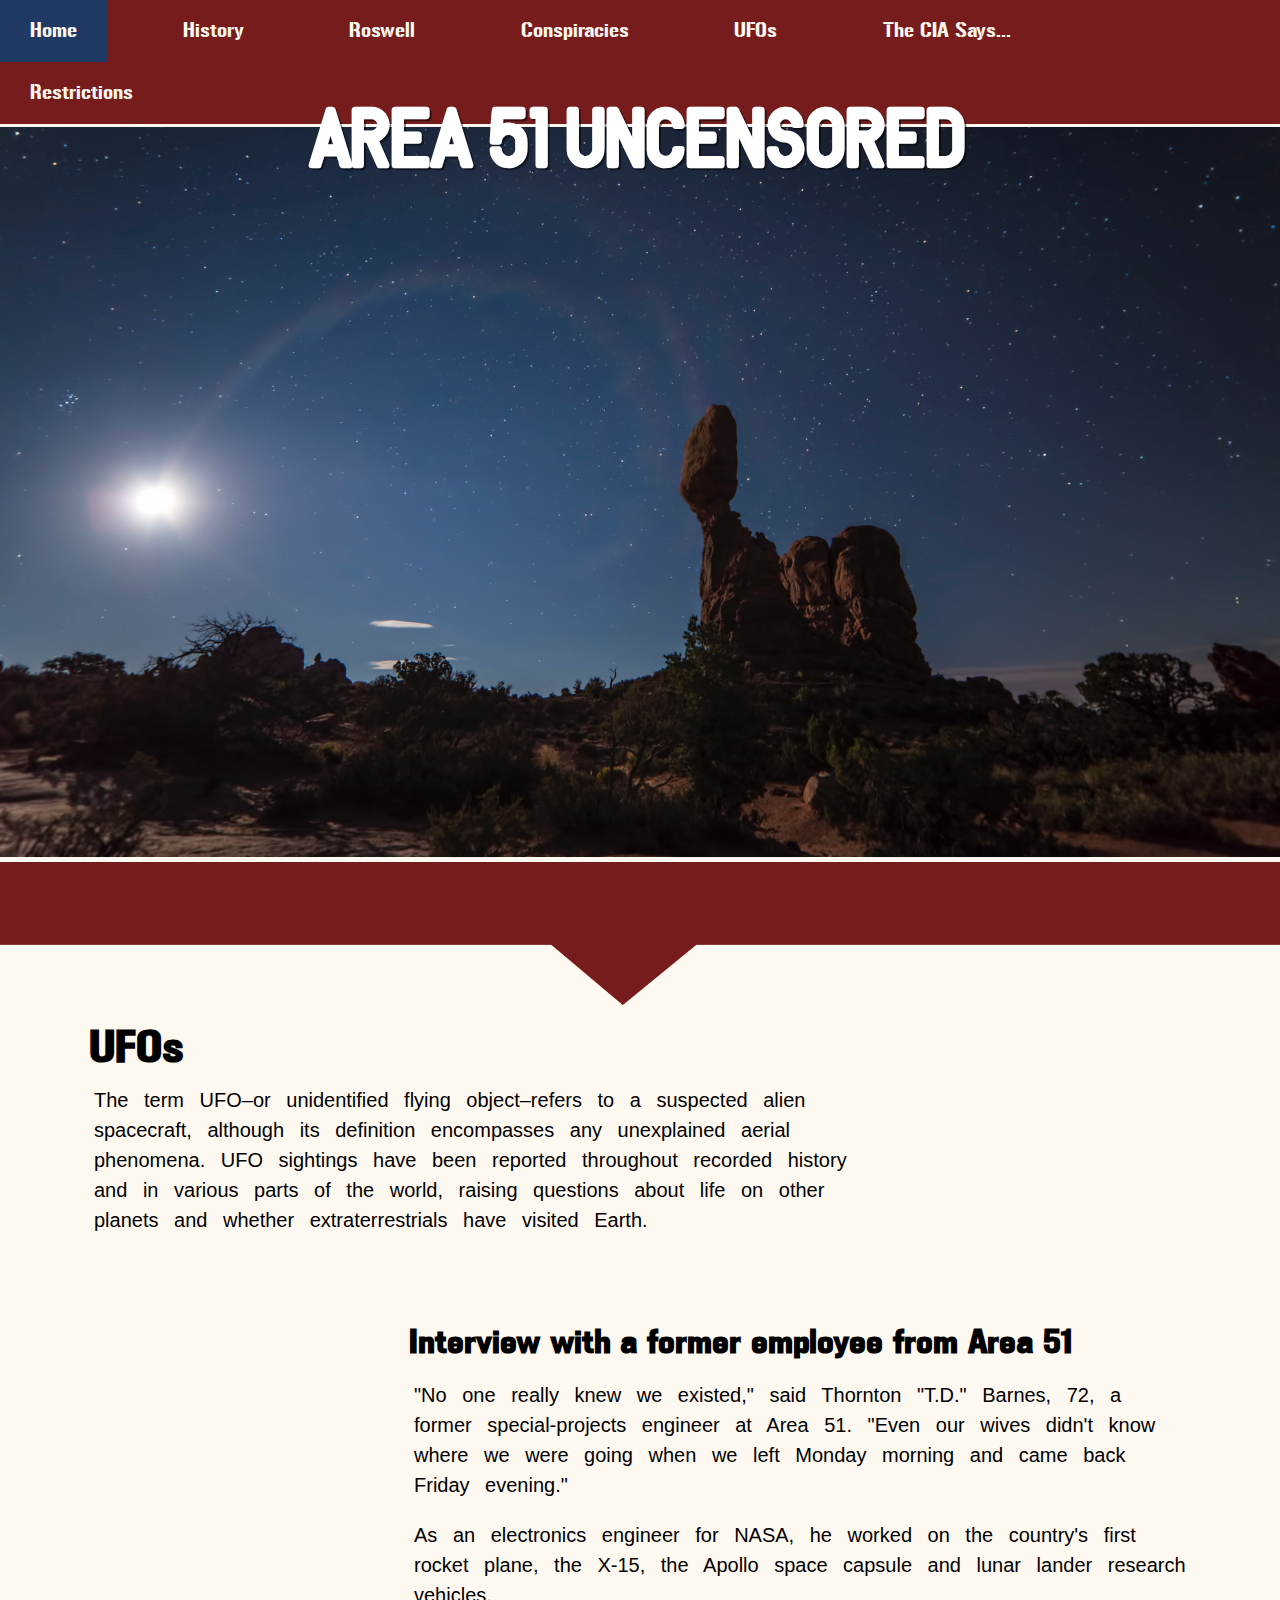
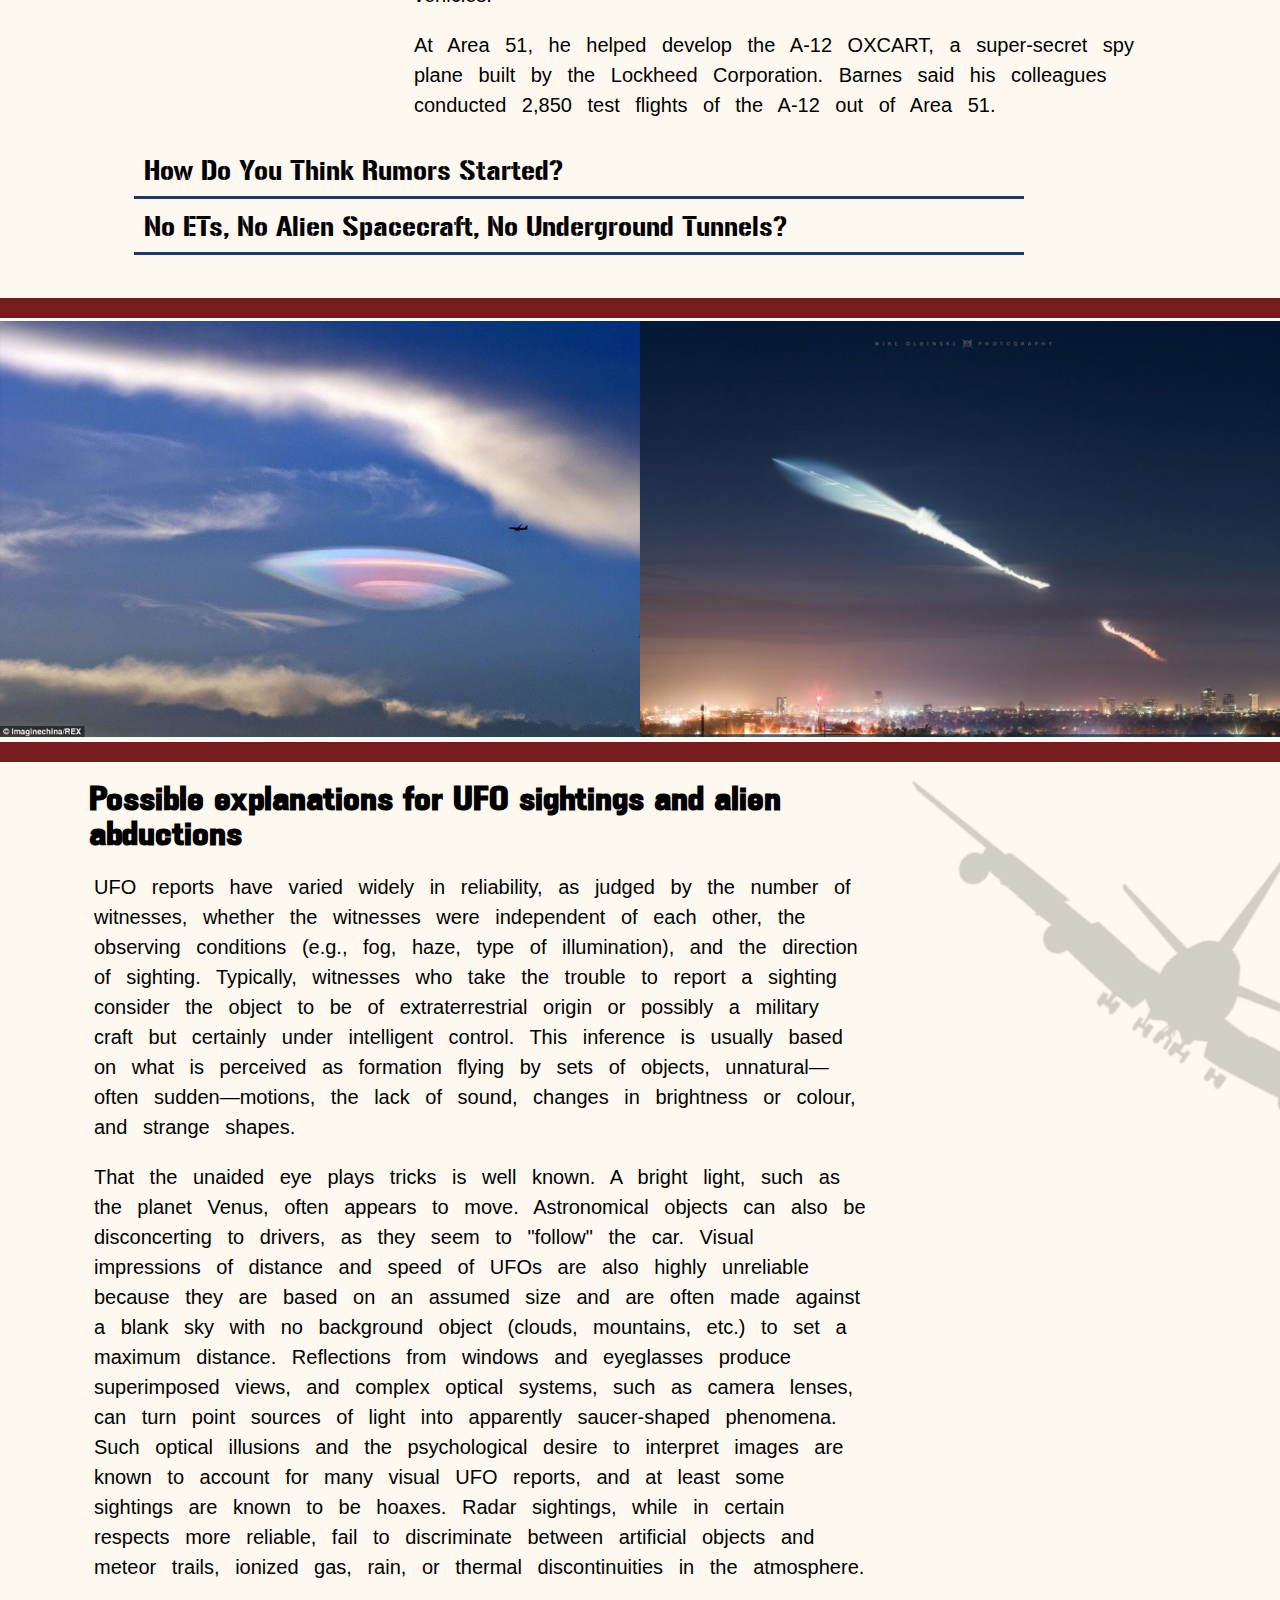
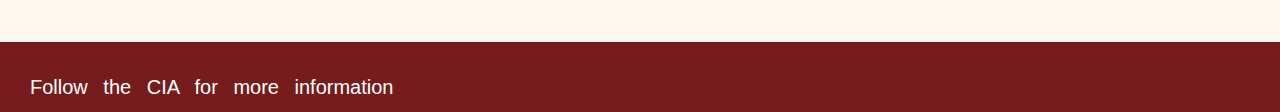
<file: ufo.html>
<!DOCTYPE html>
<html>
	<head>
		<meta charset="UTF-8">
		<meta name="viewport" content="width=device-width, initial-scale=1">
		<title>Area 51</title>
		<link rel="stylesheet" type="text/css" href="css/styles.css" media="screen">
		<link rel="stylesheet" href="https://use.fontawesome.com/releases/v5.6.3/css/all.css" integrity="sha384-UHRtZLI+pbxtHCWp1t77Bi1L4ZtiqrqD80Kn4Z8NTSRyMA2Fd33n5dQ8lWUE00s/" crossorigin="anonymous">
		<script type="text/javascript" src="js/nav.js"></script>
		<script type="text/javascript" src="js/lory.min.js"></script>
	</head>
	<body>
		<div class="container">
			<header class="header">
				<input class="menu-btn" type="checkbox" id="menu-btn" />
				<label class="menu-icon" for="menu-btn"><span class="navicon"></span></label>
				<a href="index.html"><h1 class="headerDown">Area 51 Uncensored</h1></a>
				<ul class="menu">
					<li><a href="index.html">Home</a></li>
					<li><a href="history.html">History</a></li>
					<li><a href="roswell.html">Roswell</a></li>
					<li><a href="conspiracies.html">Conspiracies</a></li>
					<li><a href="ufo.html">UFOs</a></li>
					<li><a href="cia.html">The CIA Says...</a></li>
					<li><a href="restrictions.html">Restrictions</a></li>
				</ul>
			</header>
			<div class="mainImg">
				<div><img src="images/main_ufo.jpg" alt="night sky" class="smallImg bckgImg"></div>
				<div><img src="images/redLine.png" alt="red line" class="redLine"></div>
			</div>
			</header>
			<div class="box content">
				<h2>UFOs</h2>
				<p>The term UFO–or unidentified flying object–refers to a suspected alien spacecraft, although its definition encompasses any unexplained aerial phenomena. UFO sightings have been reported throughout recorded history and in various parts of the world, raising questions about life on other planets and whether extraterrestrials have visited Earth.</p>
			</div>	
			<div class="box content2">
				<h3 class="top">Interview with a former employee from Area 51</h3>
				<p>&quot;No one really knew we existed,&quot; said Thornton &quot;T.D.&quot; Barnes, 72, a former special-projects engineer at Area 51. &quot;Even our wives didn't know where we were going when we left Monday morning and came back Friday evening.&quot;</p>
				<p>As an electronics engineer for NASA, he worked on the country's first rocket plane, the X-15, the Apollo space capsule and lunar lander research vehicles.</p>
				<p>At Area 51, he helped develop the A-12 OXCART, a super-secret spy plane built by the Lockheed Corporation. Barnes said his colleagues conducted 2,850 test flights of the A-12 out of Area 51.</p>
			</div>
			<div class="box content2 conspiracyDiv">
				<blockquote class="clickable-heading">How Do You Think Rumors Started? <i class="fas fa-sort-down"></i></blockquote>
				<ul style="display:none">
					<li>Traveling 2,200 mph at 90,000 feet, nothing could catch the planes. But, he said, people would see flashes of light.</li>
					<li>That, he thinks, is what started the rumors of an extraterrestrial safe haven. In some ways, Barnes said, the UFO myths actually helped keep the site's true activities under wraps.&quot;We considered it to be a bonus,&quot; he said. &quot;They made it easier to conceal what we were doing.&quot;</li>
				</ul>
				<blockquote class="clickable-heading">No ETs, No Alien Spacecraft, No Underground Tunnels? <i class="fas fa-sort-down"></i></blockquote>
				<ul style="display:none">
					<li>If anything, he emphasized, &quot;We were the UFOs.&quot; In reality, he said, compared to previous positions with frequent missions, &quot;Area 51 was the most boring place I ever worked.&quot;</li>
					<li>That, he thinks, is what started the rumors of an extraterrestrial safe haven. In some ways, Barnes said, the UFO myths actually helped keep the site's true activities under wraps.&quot;We considered it to be a bonus,&quot; he said. &quot;They made it easier to conceal what we were doing.&quot;</li>
					<li>No aliens, no spacecraft from far-flung planets, no underground passageways, he said. The only underground area he recalled was beneath a nuclear testing site at neighboring Jackass Flats. As for the aliens and UFOs, &quot;people have an imagination,&quot; he said. &quot;We laughed at it.&quot;</li>
				</ul>
			</div>
			<div class="twoImg">
				<div class="column">
					<img src="images/ufo_cloud.jpg" alt="cloud that looks like a ufo" class="smallImg">
				</div>
				<div class="column">
					<img src="images/ufo_night.jpg" alt="plane at night" class="smallImg">
				</div>
			</div>	
			<div class="box content">
				<h3>Possible explanations for UFO sightings and alien abductions</h3>
				<img src="images/silhouette.png" alt="large decorative plane" class="largePlaneRight">
				<p>UFO reports have varied widely in reliability, as judged by the number of witnesses, whether the witnesses were independent of each other, the observing conditions (e.g., fog, haze, type of illumination), and the direction of sighting. Typically, witnesses who take the trouble to report a sighting consider the object to be of extraterrestrial origin or possibly a military craft but certainly under intelligent control. This inference is usually based on what is perceived as formation flying by sets of objects, unnatural—often sudden—motions, the lack of sound, changes in brightness or colour, and strange shapes.</p>
				<p>That the unaided eye plays tricks is well known. A bright light, such as the planet Venus, often appears to move. Astronomical objects can also be disconcerting to drivers, as they seem to &quot;follow&quot; the car. Visual impressions of distance and speed of UFOs are also highly unreliable because they are based on an assumed size and are often made against a blank sky with no background object (clouds, mountains, etc.) to set a maximum distance. Reflections from windows and eyeglasses produce superimposed views, and complex optical systems, such as camera lenses, can turn point sources of light into apparently saucer-shaped phenomena. Such optical illusions and the psychological desire to interpret images are known to account for many visual UFO reports, and at least some sightings are known to be hoaxes. Radar sightings, while in certain respects more reliable, fail to discriminate between artificial objects and meteor trails, ionized gas, rain, or thermal discontinuities in the atmosphere.</p>
			</div>
			<footer>
				<p class="footerPar">Follow the CIA for more information</p>
				<div class="iconDiv">
					<i class="fab fa-facebook-square icons"></i>
					<i class="fab fa-twitter-square icons"></i>
					<i class="fab fa-youtube-square icons"></i>
				</div>
			</footer>
		</div>
	</body>
</html>
</file>
<file: css/styles.css>
@font-face{font-family:'toreadoreregular';src:url("fonts/toreadore-webfont.woff2") format("woff2"),url("fonts/toreadore-webfont.woff") format("woff");font-weight:normal;font-style:normal}@font-face{font-family:'gunplayregular';src:url("fonts/gunplay_rg-webfont.woff2") format("woff2"),url("fonts/gunplay_rg-webfont.woff") format("woff");font-weight:normal;font-style:normal}@media (min-width: 320px){h1{font-family:'toreadoreregular', Impact, Charcoal, sans-serif;font-size:36px;text-align:right;margin:15px 20px;color:#FFFFFF;text-shadow:2px 2px rgba(0,0,0,0.5)}h2{margin:20px 25px;font-size:26px;line-height:35px}h2,h3,h4,blockquote,button{font-family:'gunplayregular', Impact, Charcoal, sans-serif}blockquote,h3,button{font-size:22px}h3,h4{margin:20px 25px;line-height:35px}h4{font-size:18px}body{font-family:Geneva, Verdana, sans-serif;font-size:14px;background-color:#FEF9F0;margin:0;padding:0;overflow-x:hidden}p{margin:20px 30px;word-spacing:8px;line-height:22px}blockquote p{line-height:30px;margin:auto 10px}footer{width:100%;background-color:#761C1C;color:#FFFFFF;margin-top:40px}.next{display:none}.backgroundRed{width:100%;background-color:#761C1C;color:#FEF9F0}.info{cursor:pointer;text-align:center;font-size:18px;font-style:italic}.FF{text-decoration:underline}.link{text-decoration:underline;color:#761C1C}.carousel__prev,.carousel__next{padding:30px;font-size:30px;font-style:italic;border-radius:4px;background-color:#FEF9F0}.carousel__prev:hover,.carousel__next:hover{background-color:#761C1C;color:#FFFFFF}.header{background-color:#761C1C;position:absolute;width:100%;z-index:3;border-bottom:3px solid #FEF9F0}.header ul{margin:0;padding:0;list-style:none;overflow:hidden;background-color:#761C1C}.header a{text-decoration:none}.header li a{font-family:'gunplayregular', Impact, Charcoal, sans-serif;font-size:18px;display:block;padding:20px 20px;text-decoration:none;color:#FEF9F0}.header li a:hover,.header .menu-btn:hover{background-color:#1F3864}.header .logo{display:block;float:left;font-size:2em;padding:10px 20px;text-decoration:none}.header .menu{clear:both;max-height:0;transition:max-height .2s ease-out}.header .menu-icon{cursor:pointer;display:inline-block;float:left;padding:28px 20px;position:relative;user-select:none}.header .menu-icon .navicon{background:#FEF9F0;display:block;height:4px;position:relative;transition:background .2s ease-out;width:28px}.header .menu-icon .navicon:before,.header .menu-icon .navicon:after{background:#FEF9F0;content:'';display:block;height:100%;position:absolute;transition:all .2s ease-out;width:100%}.header .menu-icon .navicon:before{top:10px}.header .menu-icon .navicon:after{top:-10px}.header .menu-btn{display:none}.header .menu-btn:checked ~ .menu{max-height:100%}.header .menu-btn:checked ~ .menu-icon .navicon{background:transparent}.header .menu-btn:checked ~ .menu-icon .navicon:before{transform:rotate(-45deg)}.header .menu-btn:checked ~ .menu-icon .navicon:after{transform:rotate(45deg)}.header .menu-btn:checked ~ .menu-icon:not(.steps) .navicon:before,.header .menu-btn:checked ~ .menu-icon:not(.steps) .navicon:after{top:0}.conspiracyDiv{margin:50px 20px}.clickable-heading{cursor:pointer;font-size:18px;text-align:left;box-shadow:0px 3px #1F3864;margin:6px;padding:10px}.clickable-heading:hover{color:#1F3864}.conspiracyDiv ul li{font-size:14px;line-height:25px;word-spacing:8px;margin:20px 15px 20px -5px}.fa-sort-down{float:right;margin-right:5px}.footerPar{padding-top:10px;padding-bottom:10px;margin-left:30px;margin-bottom:0}.iconDiv{margin-left:30px}.carousel__frame{width:100%;height:100%;position:relative;overflow:hidden;white-space:nowrap;margin:0 auto;padding:0}.carousel__img{width:100%;height:auto;background-size:cover;display:table;border-bottom-style:solid;border-bottom-color:#761C1C;border-bottom-width:10px;border-top-style:solid;border-top-color:#761C1C;border-top-width:10px}.carousel__slides{display:block}.carousel__item{width:100%;height:auto;position:relative;display:inline-block}.carousel__prev,.carousel__next{background-color:#FEF9F0;padding:12px;font-size:1rem;position:absolute;top:40%}.carousel__prev{left:1rem}.carousel__next{right:1rem}.carousel__prev:focus,.carousel__next:focus{outline:none}.mainImg{display:flex;flex-direction:column}.smallImg{width:100%;height:auto;margin-top:3px}.largePlaneRight,.largePlaneLeft,.fa-fighter-jet{display:none}.fontAwesome{display:none}.twoImg{display:flex;border-bottom-style:solid;border-bottom-color:#761C1C;border-bottom-width:10px;border-top-style:solid;border-top-color:#761C1C;border-top-width:10px}.column{flex:50%}.pilots{display:block}.redLine{width:100%}.icons{width:30px;height:30px;color:#FEF9F0}ol li{margin:20px auto}}@media (min-width: 600px){body{font-size:18px}p{word-spacing:10px;line-height:26px}h2{font-size:30px}h3,blockquote{font-size:30px}h4{font-size:20px}blockquote p{line-height:40px}.clickable-heading{cursor:pointer;font-size:25px;text-align:left;box-shadow:0px 3px #1F3864;margin:6px;padding:10px}.conspiracyDiv ul li{font-size:18px;line-height:25px;word-spacing:10px;margin:20px 15px 20px -5px}}@media (min-width: 768px){body{font-size:20px}h2,blockquote{font-size:40px}.textImg{margin-top:20px}.twoImg{border-top-width:20px;border-bottom-width:20px}.twoText{display:flex}.columnText{flex:50%;margin:30px 40px;display:inline-flex}.fontAwesome{display:inline-flex}.fa-fighter-jet{color:#761C1C;font-size:30px}.icons{width:40px;height:40px}p{word-spacing:10px;line-height:30px}blockquote p{line-height:55px}}@media (min-width: 1024px){h1{font-size:86px;text-align:center;left:0;right:0;margin-top:7%}.container{display:grid}.content,.content2{margin:auto 10%}.headerDown{position:absolute;top:12%}.content{margin:auto 30% auto 5%}.twoText{margin:auto 30% auto 5%}.content2{margin:auto 5% auto 30%}body{margin:0;padding:0}.conspiracyDiv{margin-bottom:40px;margin-left:10%}.clickable-heading{width:80%}.conspiracyDiv ul li{width:80%}.largePlaneRight{display:block;width:60%;opacity:.2;position:absolute;-webkit-transform:rotate(35deg) translate(60%, -90%);transform:rotate(35deg) translate(60%, -90%)}.largePlaneLeft{display:block;width:50%;opacity:.2;position:absolute;-webkit-transform:rotate(-35deg) translate(-25%, -140%);transform:rotate(-35deg) translate(-25%, -140%)}.carousel__frame{width:60%;height:60%;position:relative;overflow:hidden;white-space:nowrap;margin:0;margin-left:7%;padding:0}.carousel__img{width:100%;height:100vh;background-size:cover;display:table}.carousel__slides{display:block}.carousel__item{width:100%;height:auto;position:relative;display:inline-block}.carousel__prev,.carousel__next{font-size:2rem;position:absolute}.carousel__prev{left:2rem}.carousel__next{right:2rem}.header li{clear:none;display:inline-block;margin-right:40px}.header li a{padding:20px 30px}.header .menu{clear:none;float:right;max-height:none}.header .menu-icon{display:none}.top{margin-top:70px}}@media (min-width: 1600px){h1{font-size:115px}header nav ul{font-size:20px}header nav ul li{font-size:20px}}
</file>
